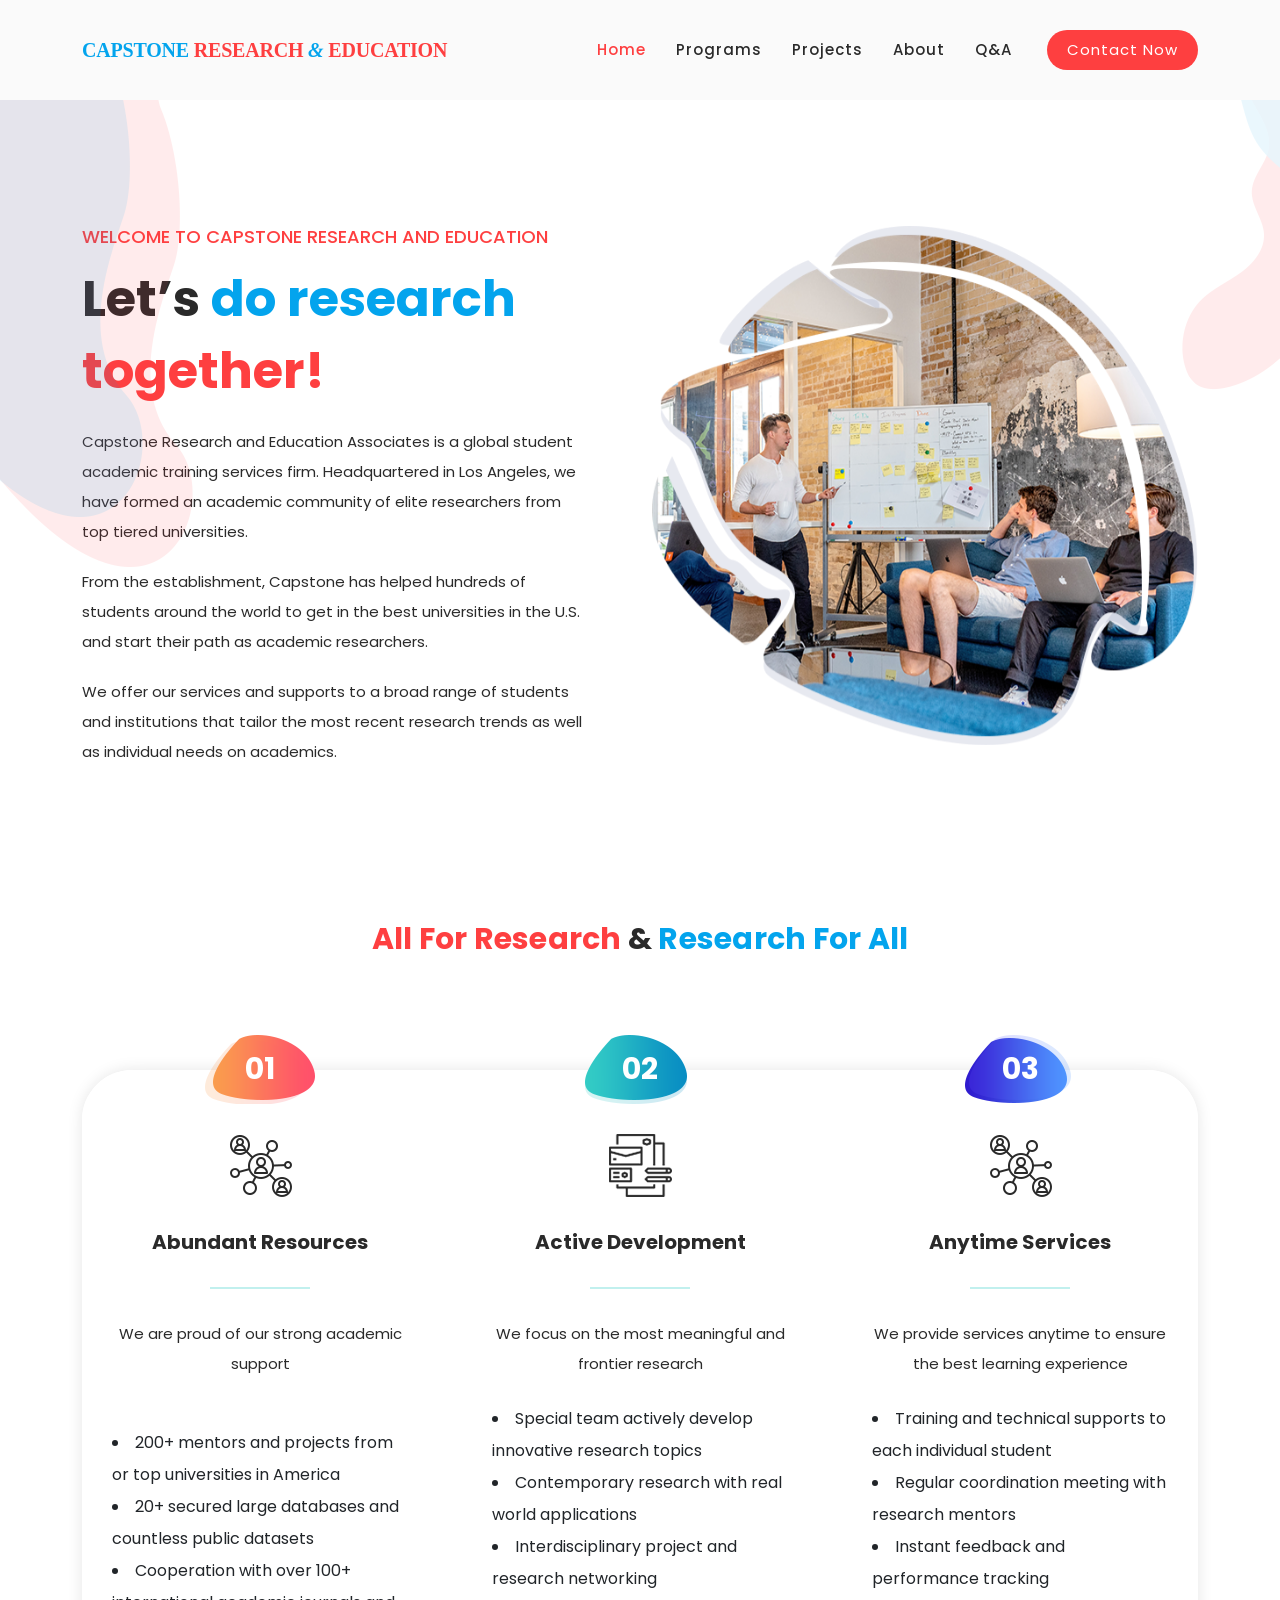
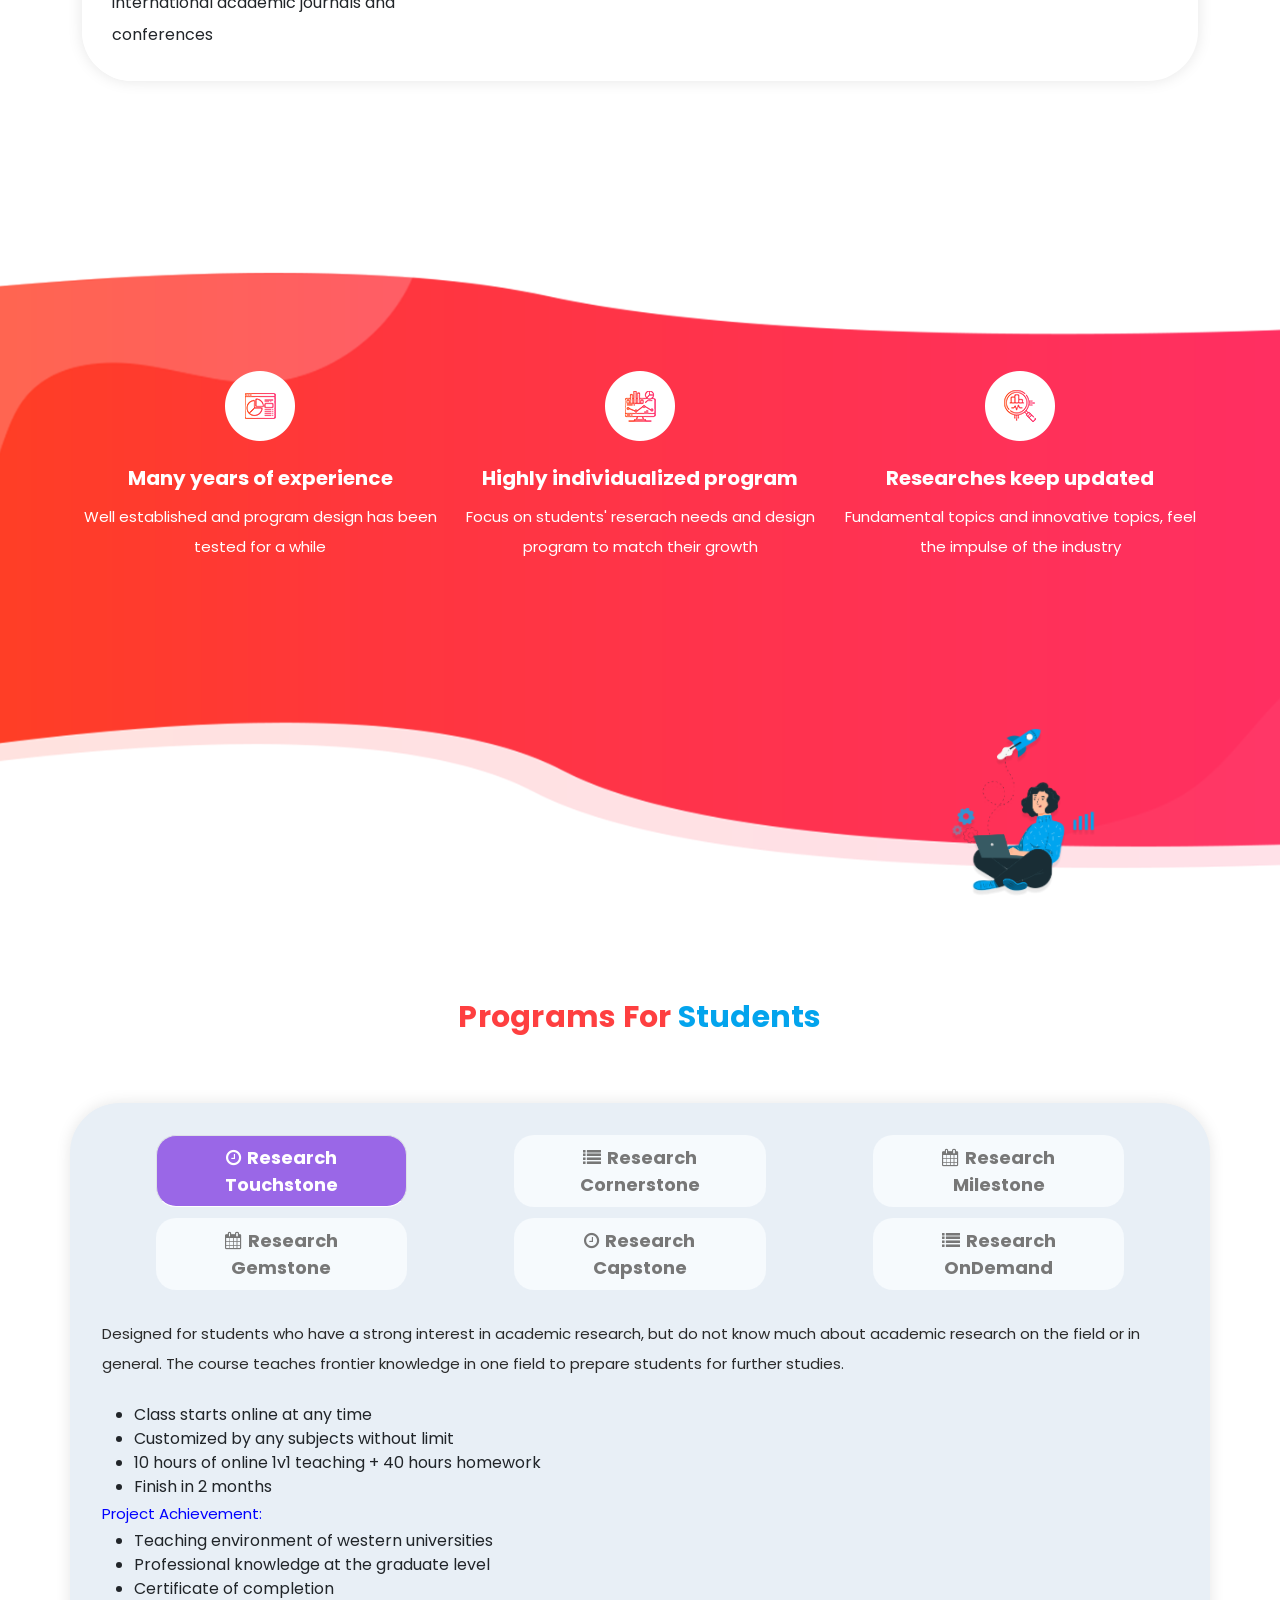
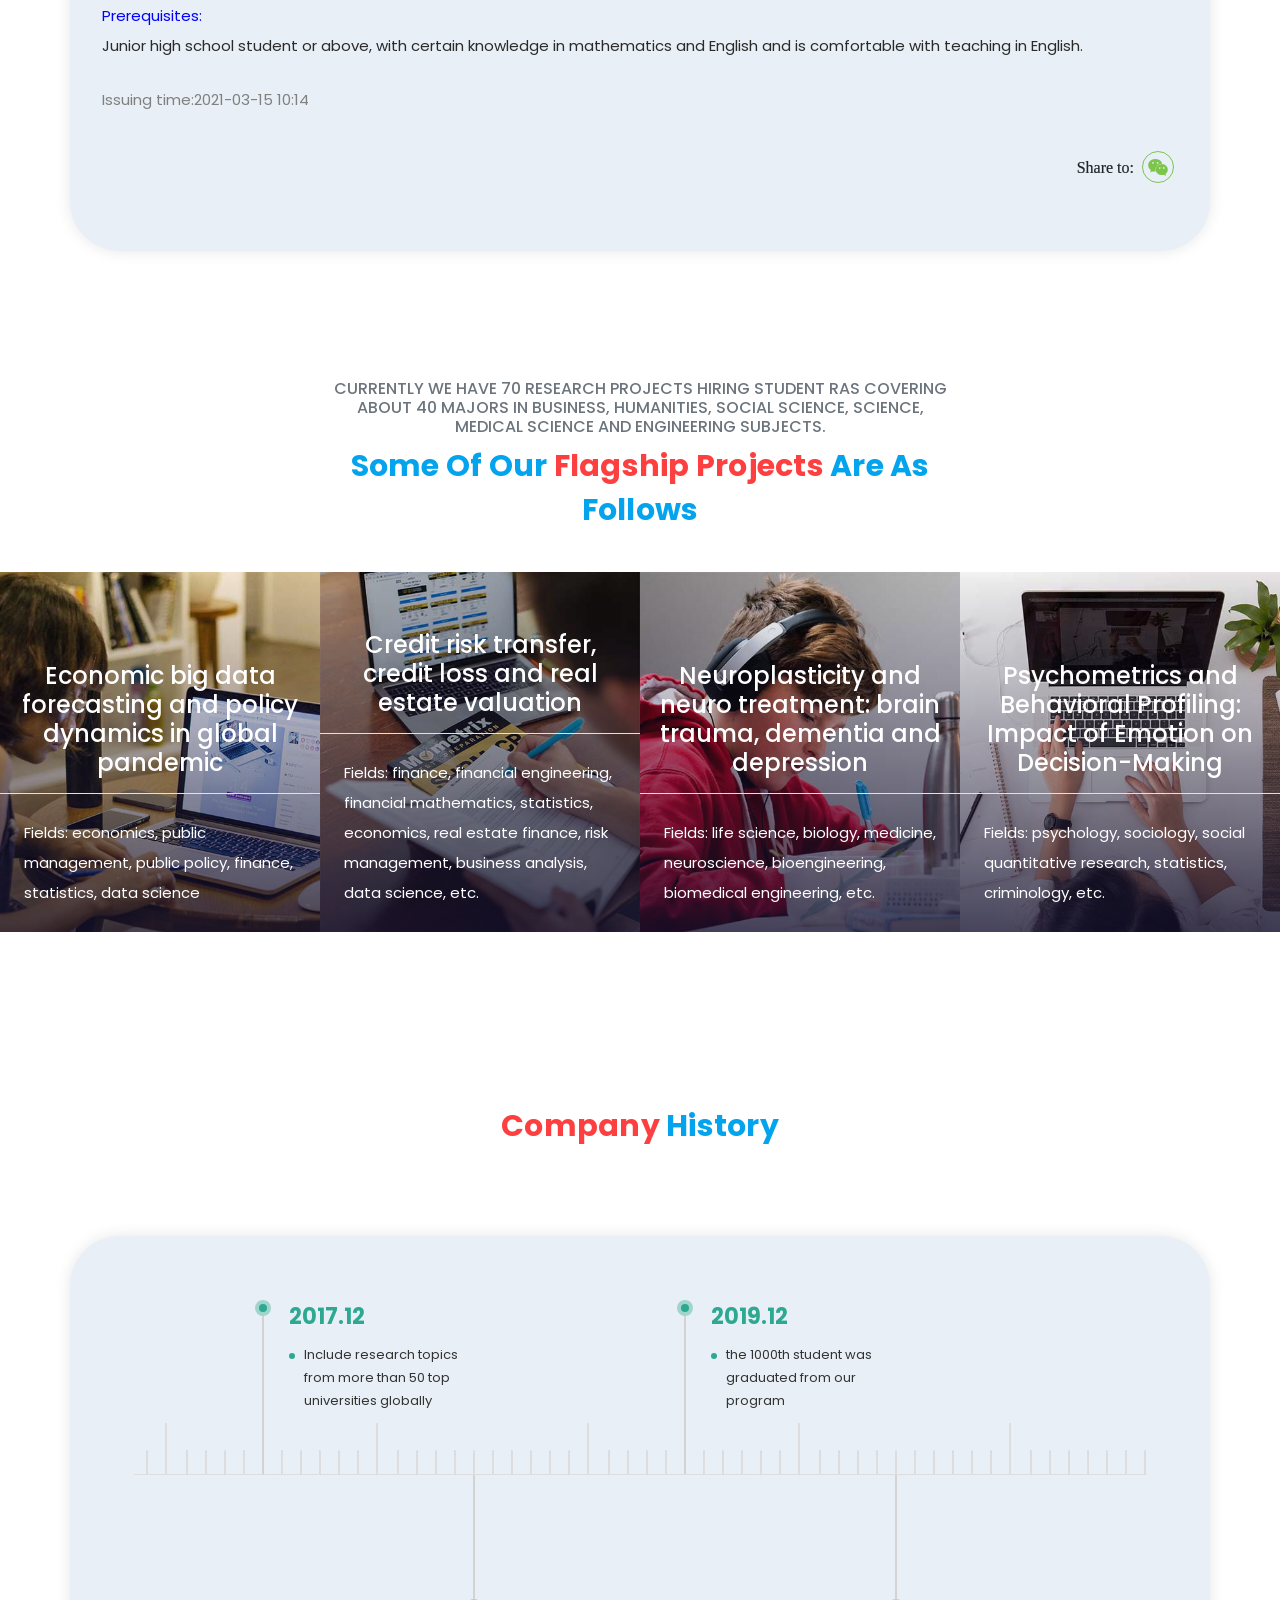
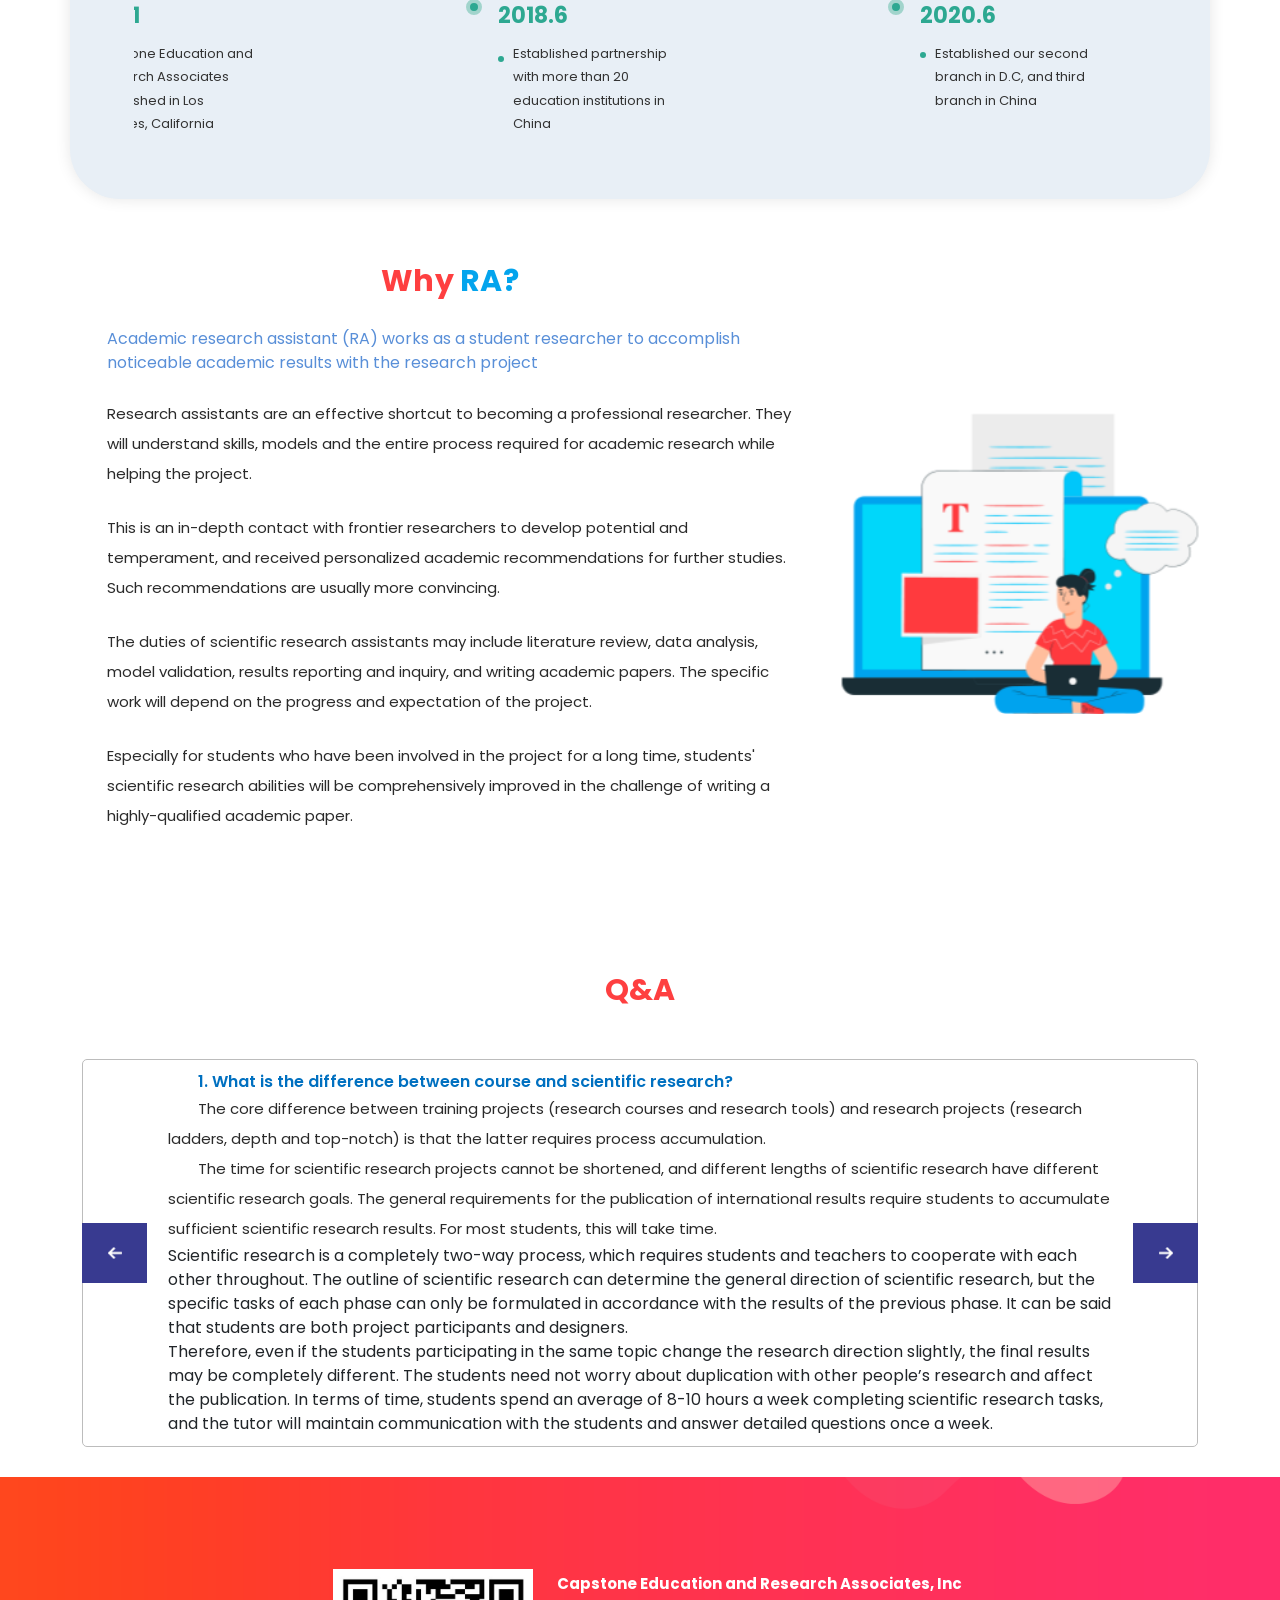
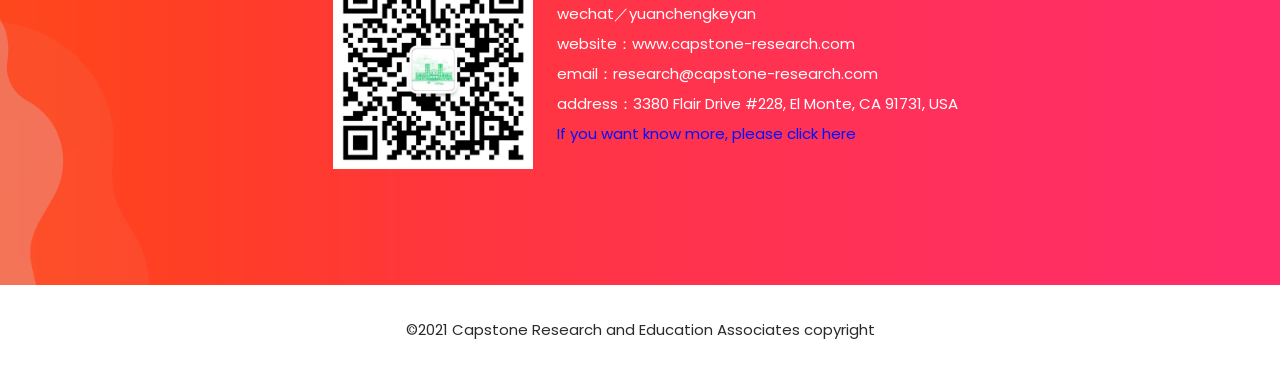
<file: index.html>
<!DOCTYPE html>
<html lang="en">

<head>

  <meta charset="UTF-8">
  <meta name="viewport" content="width=device-width, initial-scale=1, shrink-to-fit=no">
  <meta name="description" content="">
  <meta name="author" content="">
  <link rel="preconnect" href="https://fonts.gstatic.com">
  <link href="https://fonts.googleapis.com/css2?family=Poppins:wght@100;200;300;400;500;600;700;800;900&display=swap"
    rel="stylesheet">

  <title>Capstone Research and Education</title>

  <!-- Bootstrap core CSS -->
  <link href="vendor/bootstrap/css/bootstrap.min.css" rel="stylesheet">

  <!-- Additional CSS Files -->
  <link rel="stylesheet" href="assets/css/fontawesome.css">
  <link rel="stylesheet" href="assets/css/templatemo-space-dynamic.css">
  <link rel="stylesheet" href="assets/css/animated.css">
  <link rel="stylesheet" href="assets/css/owl.css">
  <link rel="stylesheet" href="assets/css/style.css">
  <link rel="stylesheet" href="assets/css/swiper.min.css">
  <link rel="stylesheet" href="assets/css/owl.carousel.min.css">
  <link rel="stylesheet" href="assets/css/share.min.css">
  <!-- slider stylesheet -->
  <link rel="stylesheet" type="text/css"
    href="https://cdnjs.cloudflare.com/ajax/libs/OwlCarousel2/2.1.3/assets/owl.carousel.min.css" />

</head>

<body>

  <!-- ***** Preloader Start ***** -->
  <div id="js-preloader" class="js-preloader">
    <div class="preloader-inner">
      <span class="dot"></span>
      <div class="dots">
        <span></span>
        <span></span>
        <span></span>
      </div>
    </div>
  </div>
  <!-- ***** Preloader End ***** -->

  <!-- ***** Header Area Start ***** -->
  <header class="header-area header-sticky wow slideInDown" data-wow-duration="0.75s" data-wow-delay="0s">
    <div class="container">
      <div class="row">
        <div class="col-12">
          <nav class="main-nav">
            <!-- ***** Logo Start ***** -->
            <a href="index.html" class="logo">
              <h4 style="font-family: 'Times New Roman', Times, serif;letter-spacing:-0.01em;">Capstone&nbsp</h4>
              <h4 style="font-family: 'Times New Roman', Times, serif;color: #fe3f40;letter-spacing:-0.01em;"> Research&nbsp<em style="font-family: 'Times New Roman', Times, serif;color: #03a4ed;letter-spacing:-0.01em;">&&nbsp</em>Education</h4>
            </a>
            <!-- ***** Logo End ***** -->
            <!-- ***** Menu Start ***** -->
            <ul class="nav">
              <li class="scroll-to-section"><a href="#top" class="active">Home</a></li>
              <li class="scroll-to-section"><a href="#Students">Programs</a></li>
              <li class="scroll-to-section"><a href="#projects">projects</a></li>
              <li class="scroll-to-section"><a href="#portfolio">About</a></li>
              <!-- <li class="scroll-to-section"><a href="#Institutions">Institutions</a></li>
              <li class="scroll-to-section"><a href="#blog">Blog</a></li> -->
              <li class="scroll-to-section"><a href="#Q&A">Q&A</a></li>
              <li class="scroll-to-section">
                <div class="main-red-button"><a href="joinus.html">Contact Now</a></div>
              </li>
            </ul>
            <a class='menu-trigger'>
              <span>Menu</span>
            </a>
            <!-- ***** Menu End ***** -->
          </nav>
        </div>
      </div>
    </div>
  </header>
  <!-- ***** Header Area End ***** -->

  <div class="main-banner wow fadeIn" id="top" data-wow-duration="1s" data-wow-delay="0.5s">
    <div class="container">
      <div class="row">
        <div class="col-lg-12">
          <div class="row">
            <div class="col-lg-6 align-self-center">
              <div class="left-content header-text wow fadeInLeft" data-wow-duration="1s" data-wow-delay="1s">
                <h6>Welcome to Capstone Research and Education</h6>
                <h2>Let’s <em>do research </em> <span>together!</span></h2>
                <p>
                  Capstone Research and Education Associates is a global student academic training services firm.
                  Headquartered in Los Angeles, we have formed an academic community of elite researchers from top
                  tiered universities.
                </p>
                <p>From the establishment, Capstone has helped hundreds of students around the world
                  to get in the best universities in the U.S. and start their path as academic researchers.
                </p>
                <p>We offer our services and supports to a broad range of students and institutions that tailor the most
                  recent research trends as well as individual needs on academics.
                </p>
                <!-- <a rel="nofollow" href="https://templatemo.com/page/1" target="_parent">TemplateMo</a></p> -->
                <!-- <form id="search" action="#" method="GET">
                  <fieldset>
                    <input type="address" name="address" class="email" placeholder="Your website URL..." autocomplete="on" required>
                  </fieldset>
                  <fieldset>
                    <button type="submit" class="main-button">Analyze Site</button>
                  </fieldset>
                </form> -->
              </div>
            </div>
            <div class="col-lg-6">
              <div class="right-image wow fadeInRight" data-wow-duration="1s" data-wow-delay="0.5s">
                <img src="assets/images/banner-right-image.png" alt="team meeting">
              </div>
            </div>
          </div>
        </div>
      </div>
    </div>
  </div>

  <!-- features---------------------------------- -->

  <div id="features" class="features section">
    <div class="container">
      <div class="row">
        <div class="col-lg-6 offset-lg-3">
          <div id="features1" class="section-heading" data-wow-duration="1s" data-wow-delay="0.2s">
            <h2><span>All for Research</span> &amp; <em>Research for All</em></h2>
          </div>
        </div>
        <div class="col-lg-12">
          <div class="features-content">
            <div class="row">
              <div class="col-lg-13">
                <div class="features-item first-feature wow fadeInUp" data-wow-duration="1s" data-wow-delay="0s">
                  <div class="first-number number">
                    <h6>01</h6>
                  </div>
                  <div class="icon"></div>
                  <h4>Abundant Resources</h4>
                  <div class="line-dec"></div>
                  <p>We are proud of our strong academic support </p>
                  <br>
                  <br>
                  <li>200+ mentors and projects from or top universities in America</li>
                  <li>20+ secured large databases and countless public datasets</li>
                  <li>Cooperation with over 100+ international academic journals and conferences</li>
                </div>
              </div>
              <div class="col-lg-13">
                <div class="features-item second-feature wow fadeInUp" data-wow-duration="1s" data-wow-delay="0.2s">
                  <div class="second-number number">
                    <h6>02</h6>
                  </div>
                  <div class="icon"></div>
                  <h4>Active Development</h4>
                  <div class="line-dec"></div>
                  <p>We focus on the most meaningful and frontier research</p>
                  <br>
                  <li>Special team actively develop innovative research topics</li>
                  <li>Contemporary research with real world applications</li>
                  <li>Interdisciplinary project and research networking</li>
                </div>
              </div>
              <div class="col-lg-13">
                <div class="features-item first-feature wow fadeInUp" data-wow-duration="1s" data-wow-delay="0.4s">
                  <div class="third-number number">
                    <h6>03</h6>
                  </div>
                  <div class="icon"></div>
                  <h4>Anytime Services</h4>
                  <div class="line-dec"></div>
                  <p>We provide services anytime to ensure the best learning experience</p>
                  <br>
                  <li>Training and technical supports to each individual student</li>
                  <li>Regular coordination meeting with research mentors</li>
                  <li>Instant feedback and performance tracking</li>
                  <!-- <p>If this template is useful for your website, please consider to <a rel="nofollow"
                      href="https://www.paypal.me/templatemo" target="_blank">support us</a> a little.</p> -->
                </div>
              </div>
            </div>
          </div>
        </div>
      </div>
    </div>
  </div>









  <div id="about" class="about-us section">
    <div class="container">
      <div class="row">

        <div class="col-lg-12 align-self-center">
          <div class="services">
            <div class="row">
              <div class="col-lg-4">
                <div class="item wow fadeIn" data-wow-duration="1s" data-wow-delay="0.5s">
                  <div class="icon">
                    <img src="assets/images/service-icon-01.png" alt="reporting">
                  </div>
                  <div class="right-text">
                    <h4>Many years of experience</h4>
                    <p>Well established and program design has been tested for a while</p>
                  </div>
                </div>
              </div>
              <div class="col-lg-4">
                <div class="item wow fadeIn" data-wow-duration="1s" data-wow-delay="0.9s">
                  <div class="icon">
                    <img src="assets/images/service-icon-03.png" alt="">
                  </div>
                  <div class="right-text">
                    <h4>Highly individualized program</h4>
                    <p>Focus on students' reserach needs and design program to match their growth</p>
                  </div>
                </div>
              </div>
              <div class="col-lg-4">
                <div class="item wow fadeIn" data-wow-duration="1s" data-wow-delay="0.7s">
                  <div class="icon">
                    <img src="assets/images/service-icon-02.png" alt="">
                  </div>
                  <div class="right-text">
                    <h4>Researches keep updated</h4>
                    <p>Fundamental topics and innovative topics, feel the impulse of the industry</p>
                  </div>
                </div>
              </div>
            </div>
          </div>
        </div>
        <div class="col-lg-2">
          <div class="left-image wow fadeIn" data-wow-duration="1s" data-wow-delay="0.2s">
            <img src="assets/images/about-left-image.png" alt="person graphic">
          </div>
        </div>
      </div>
    </div>
  </div>

  <!-- Description 2 -->
  <div id="Students" class="tabs">
    <div class="section-heading  wow bounceIn" data-wow-duration="1s" data-wow-delay="0.2s">
      <h2><span>Programs for</span> <em>students</em></h2>
    </div>
    <div class="container">
      <div class="row">
        <div class="col-lg-12">

          <div class="tabs-container">
            <!-- Tabs Links -->
            <ul class="nav nav-tabs" id="cedoTabs" role="tablist">
              <li class="nav-item">
                <a class="nav-link active" id="nav-tab-1" data-toggle="tab" href="#tab-1" role="tab"
                  aria-controls="tab-1" aria-selected="true"><i class="fa fa-clock-o"></i>Research Touchstone</a>
              </li>
              <li class="nav-item">
                <a class="nav-link" id="nav-tab-2" data-toggle="tab" href="#tab-2" role="tab" aria-controls="tab-2"
                  aria-selected="false"><i class="fa fa-list"></i>Research Cornerstone</a>
              </li>
              <li class="nav-item">
                <a class="nav-link" id="nav-tab-3" data-toggle="tab" href="#tab-3" role="tab" aria-controls="tab-3"
                  aria-selected="false"><i class="fa fa-calendar"></i>Research Milestone</a>
              </li>
              <li class="nav-item">
                <a class="nav-link" id="nav-tab-4" data-toggle="tab" href="#tab-4" role="tab" aria-controls="tab-3"
                  aria-selected="false"><i class="fa fa-calendar"></i>Research Gemstone</a>
              </li>
              <li class="nav-item">
                <a class="nav-link" id="nav-tab-5" data-toggle="tab" href="#tab-5" role="tab" aria-controls="tab-1"
                  aria-selected="true"><i class="fa fa-clock-o"></i>Research Capstone</a>
              </li>
              <li class="nav-item">
                <a class="nav-link" id="nav-tab-6" data-toggle="tab" href="#tab-6" role="tab" aria-controls="tab-2"
                  aria-selected="false"><i class="fa fa-list"></i>Research OnDemand</a>
              </li>

            </ul>
            <!-- end of tabs links -->

            <!-- Tabs Content -->
            <div class="tab-content" id="cedoTabsContent">
              <!-- Tab -->
              <div class="tab-pane fade show active" id="tab-1" role="tabpanel" aria-labelledby="tab-1">
                <!-- <p><strong>News Detail:</strong></p> -->
                <p>Designed for students who have a strong interest in academic research, but do not know much about
                  academic research on the field or in general. The course teaches frontier knowledge in one field to
                  prepare students for further studies.</p>
                <br>
                <ul>
                  <li>Class starts online at any time</li>
                  <li>Customized by any subjects without limit</li>
                  <li>10 hours of online 1v1 teaching + 40 hours homework</li>
                  <li>Finish in 2 months</li>
                </ul>
                <p style="color:blue ;">Project Achievement:</p>
                <ul>
                  <li>Teaching environment of western universities</li>
                  <li>Professional knowledge at the graduate level</li>
                  <li>Certificate of completion</li>
                </ul>
                <p style="color:blue ;">Prerequisites:</p>
                <p>Junior high school student or above, with certain knowledge in mathematics and English and is
                  comfortable with teaching in English.</p>
                <br>
                <p style="color: grey;">Issuing time:2021-03-15 10:14</p>
              </div> <!-- end of tab-pane -->
              <!-- end of tab -->

              <!-- Tab -->
              <div class="tab-pane fade" id="tab-2" role="tabpanel" aria-labelledby="tab-2">
                <!-- <p><strong>News Detail:</strong></p> -->
                <p>Designed for students who are interested in academic research, but are in lack of enough background.
                  This project teaches research tools including statistics and computer software, data model, data
                  collection, data mining and sorting, common methods of experiment. While research touchstone teaches
                  theoretical knowledge and models in the field, research cornerstone emphasizes computer skills and
                  model solving methods. These tools are widely used across disciplines and topics.
                </p>
                <br>
                <ul>
                  <li>Class starts online at any time</li>
                  <li>Customized by any subjects without limit</li>
                  <li>10 hours online 1v1 project-based course + 40 hours course project</li>
                  <li>Finish in 2 months</li>
                </ul>
                <p style="color:blue ;">Project Achievement:</p>
                <ul>
                  <li>Teaching environment of western universities</li>
                  <li>Professional knowledge at the graduate level</li>
                  <li>Certificate of completion</li>
                </ul>
                <p style="color:blue ;">Prerequisites:</p>
                <p>Requires a high school degree or above, with a certain background in mathematics and English. Student
                  has studied at least 1 to 2 university level courses or equivalent in the field, and is comfortable
                  with teaching in English.</p>
                <br>
                <p style="color: grey;">Issuing time:2021-03-15 10:15</p>
              </div> <!-- end of tab-pane -->
              <!-- end of tab -->

              <!-- Tab -->
              <div class="tab-pane fade" id="tab-3" role="tabpanel" aria-labelledby="tab-3">
                <!-- <p><strong>News Detail:</strong></p> -->
                <p>Designed for students who are interested in academic research and have certain background on the
                  topic. Students apply what they have learned to finish the project in two months.
                </p>
                <br>
                <ul>
                  <li>Project starts online anytime</li>
                  <li>Wide range of Interdisciplinary research topics</li>
                  <li>1 month RA training + 2 full months of research guidance + unlimited email Q&A+ 64 hours of
                    research workload</li>
                  <li>1v1 mentorship from doctoral students/researchers/professors of top universities</li>
                </ul>
                <p style="color:blue ;">Project Achievement:</p>
                <ul>
                  <li>Genuine research training system from top western universities</li>
                  <li>Cutting-edge research methods and frontier knowledge</li>
                  <li>International journal publication opportunities</li>
                  <li>Personalized recommendation based on project performance</li>
                </ul>
                <p style="color:blue ;">Prerequisites:</p>
                <p>High school degree or above, with a certain level of English reading, writing and communication.
                  Students also need to have a good mathematical foundation, including basic statistical knowledge of
                  probability theory, linear algebra, basic calculus and function concepts. Students have certain
                  ability to recognize and process data, including processing excel data. Priorities will be given to
                  students who have research experience and research skills. Limited spots.</p>
                <br>
                <p style="color: grey;">Issuing time:2021-03-15 10:15</p>
              </div> <!-- end of tab-pane -->
              <!-- end of tab -->

              <!-- Tab -->
              <div class="tab-pane fade" id="tab-4" role="tabpanel" aria-labelledby="tab-4">
                <!-- <p><strong>News Detail:</strong></p> -->
                <p>An opportunity to learn with research mentors from top universities and perform meaningful work as
                  research outcomes. Students will not only practice research skills such as analyzing literature and
                  processing data, but will establish critical thinking skills, construct and disassemble models,
                  validations, and develop new knowledge.
                </p>
                <br>
                <ul>
                  <li>Project starts online anytime</li>
                  <li>Wide range of Interdisciplinary research topics</li>
                  <li>1 month RA training + 2 full months of research guidance + unlimited email Q&A+ 64 hours of
                    research workload</li>
                  <li>1v1 mentorship from doctoral students/researchers/professors of top universities</li>
                </ul>
                <p style="color:blue ;">Project Achievement:</p>
                <ul>
                  <li>Genuine research training system from top western universities</li>
                  <li>Cutting-edge research methods and frontier knowledge</li>
                  <li>International journal publication opportunities</li>
                  <li>Personalized recommendation based on project performance</li>
                  <li>Future study plan</li>
                </ul>
                <p style="color:blue ;">Prerequisites:</p>
                <p>The student has learned the basic knowledge in related fields, and has certain level of academic
                  research experience and work experience. Mastery of English reading, writing and communication skills.
                  Good mathematical foundation and computer programming ability. Limited spots. Interview(s) are
                  required.</p>
                <br>
                <p style="color: grey;">Issuing time:2021-03-15 10:15</p>
              </div> <!-- end of tab-pane -->
              <!-- end of tab -->
              <!-- Tab -->
              <div class="tab-pane fade" id="tab-5" role="tabpanel" aria-labelledby="tab-5">
                <!-- <p><strong>News Detail:</strong></p> -->
                <p>Similar to the research gemstone, students will be given the opportunity to actively participate in
                  the research project, complete the entire process of literature review, data analysis, model
                  verification and thesis writing. The research goal is help students get paper published to ranked
                  conferences or journals and invited to speak on these conferences through a long term learning
                  experience.
                </p>
                <br>
                <ul>
                  <li>Project starts online anytime</li>
                  <li>Wide range of Interdisciplinary research topics</li>
                  <li>1-month RA training + 4 months of research + unlimited email Q&A + 8-hour online office hour +
                    128-hour research workload + 32 hours of paper writing</li>
                  <li>1v1 mentorship from doctoral students/researchers/professors of top universities</li>
                </ul>
                <p style="color:blue ;">Project Achievement:</p>
                <ul>
                  <li>Genuine research training system from top western universities</li>
                  <li>Cutting-edge research methods and frontier knowledge</li>
                  <li>International journal publication opportunities</li>
                  <li>Personalized recommendation based on project performance</li>
                  <li>Future study plan</li>
                </ul>
                <p style="color:blue ;">Prerequisites:</p>
                <p>This module has strict selection and recruitment standard. Applicants may have to go through multiple
                  interviews or even written examinations. Students should have studied 4 or more courses in related
                  fields. Fluent English reading, writing and communication skills, Good mathematical foundation and
                  computer programming ability. Limited spots.</p>
                <br>
                <p style="color: grey;">Issuing time:2021-03-15 10:15</p>
              </div> <!-- end of tab-pane -->
              <!-- end of tab -->
              <!-- Tab -->
              <div class="tab-pane fade" id="tab-6" role="tabpanel" aria-labelledby="tab-6">
                <!-- <p><strong>News Detail:</strong></p> -->
                <p>Contact us to learn more details
                </p>
                <br>
                <p style="color: grey;">Issuing time:2021-03-15 10:15</p>
              </div> <!-- end of tab-pane -->
              <!-- end of tab -->
              <div class="share">
                <div class="social-share" data-initialized="true">Share to:
                  <!--<a href="#" class="social-share-icon icon-weibo"></a>-->
                  <a class="social-share-icon icon-wechat" href="javascript:;" tabindex="-1">
                    <div class="wechat-qrcode">
                      <!--<h4>微信扫一扫：分享</h4>-->
                      <div class="qrcode"><img src="assets/images/ABUIABACGAAgs527ggYo4sW0pAUw5wc45Ac.jpg">
                      </div>
                      <!--<div class="help">-->
                        <!--<p>微信里点“发现”，扫一下</p>-->
                        <!--<p>二维码便可将本文分享至朋友圈。</p>-->
                      <!--</div>-->
                    </div>
                  </a>
                  <!--<a href="#" class="social-share-icon icon-qq"></a>-->
                  <!--<a href="#" class="social-share-icon icon-qzone"></a>-->
                </div>
              </div>
            </div> <!-- end of tab-content -->
            <!-- end of nav tabs content -->

          </div> <!-- end of tabs-container -->
        </div> <!-- end of col -->

      </div> <!-- end of row -->
    </div> <!-- end of container -->
  </div> <!-- end of tabs -->
  <!-- end of description 2 -->

  <!-- Courses Start -->
  <div class="container-fluid px-0 py-5" id="projects">
    <div class="row mx-0 justify-content-center pt-5">
      <div class="col-lg-6">
        <div class="section-heading section-title text-center position-relative" style="padding-bottom: 0;">
          <h6 class="d-inline-block position-relative text-secondary text-uppercase pb-2">Currently we have 70 research
            projects hiring student RAs covering about 40 majors in business, humanities, social science, science,
            medical science and engineering subjects. </h6>
          <h2><em>Some of our <em style="color: #fe3f40;">flagship projects</em>
              are as follows</em></h2>
        </div>
      </div>
    </div>
    <div class="owl-carousel courses-carousel">
      <div class="courses-item position-relative">
        <img class="img-fluid" src="assets/images/courses-1.jpg" alt="">
        <div class="courses-text">
          <h4 class="text-center text-white px-3"> Economic big data forecasting and policy dynamics in global pandemic
          </h4>
          <div class="border-top w-100 mt-3">
            <div class="d-flex justify-content-between p-4">
              <p style="color: white;">Fields: economics, public management, public policy, finance,
                statistics, data science</p>
            </div>
          </div>
          <div class="w-100 bg-white text-center p-4">
            <a class="btn btn-primary">research@capstone-research.com</a>
          </div>
        </div>
      </div>
      <div class="courses-item position-relative">
        <img class="img-fluid" src="assets/images/courses-2.jpg" alt="">
        <div class="courses-text">
          <h4 class="text-center text-white px-3">Credit risk transfer, credit loss and real estate valuation</h4>
          <div class="border-top w-100 mt-3">
            <div class="d-flex justify-content-between p-4">
              <p style="color: white;">Fields: finance, financial engineering, financial mathematics,
                statistics, economics, real estate finance, risk management, business analysis, data science, etc.</p>
            </div>
          </div>
          <div class="w-100 bg-white text-center p-4">
            <a class="btn btn-primary">research@capstone-research.com</a>
          </div>
        </div>
      </div>
      <div class="courses-item position-relative">
        <img class="img-fluid" src="assets/images/courses-3.jpg" alt="">
        <div class="courses-text">
          <h4 class="text-center text-white px-3">Neuroplasticity and neuro treatment: brain trauma, dementia and
            depression</h4>
          <div class="border-top w-100 mt-3">
            <div class="d-flex justify-content-between p-4">
              <p style="color: white;">Fields: life science, biology, medicine, neuroscience,
                bioengineering, biomedical engineering, etc.</p>
            </div>
          </div>
          <div class="w-100 bg-white text-center p-4">
            <a class="btn btn-primary">research@capstone-research.com</a>
          </div>
        </div>
      </div>
      <div class="courses-item position-relative">
        <img class="img-fluid" src="assets/images/courses-4.jpg" alt="">
        <div class="courses-text">
          <h4 class="text-center text-white px-3"> Psychometrics and Behavioral Profiling: Impact of Emotion on
            Decision-Making</h4>
          <div class="border-top w-100 mt-3">
            <div class="d-flex justify-content-between p-4">
              <p style="color: white;">Fields: psychology, sociology, social quantitative research,
                statistics, criminology, etc.</p>
            </div>
          </div>
          <div class="w-100 bg-white text-center p-4">
            <a class="btn btn-primary">research@capstone-research.com</a>
          </div>
        </div>
      </div>
      <div class="courses-item position-relative">
        <img class="img-fluid" src="assets/images/courses-5.jpg" alt="">
        <div class="courses-text">
          <h4 class="text-center text-white px-3">Wonder materials and its 2D family</h4>
          <div class="border-top w-100 mt-3">
            <div class="d-flex justify-content-between p-4">
              <p style="color: white;">Fields: Material science and engineering, chemistry, chemical
                engineering, nano-engineering, electronic engineering, microelectronics, physics</p>
            </div>
          </div>
          <div class="w-100 bg-white text-center p-4">
            <a class="btn btn-primary">research@capstone-research.com</a>
          </div>
        </div>
      </div>
      <div class="courses-item position-relative">
        <img class="img-fluid" src="assets/images/courses-6.jpg" alt="">
        <div class="courses-text">
          <h4 class="text-center text-white px-3">Human pose estimation and computer vision analysis</h4>
          <div class="border-top w-100 mt-3">
            <div class="d-flex justify-content-between p-4">
              <p style="color: white;">Fields: computer, computer vision, image processing, machine
                learning, biomedical engineering, data science, mathematics, statistics, electronic engineering,
                mechanical engineering</p>
            </div>
          </div>
          <div class="w-100 bg-white text-center p-4">
            <a class="btn btn-primary">research@capstone-research.com
            </a>
          </div>
        </div>
      </div>
      <div class="courses-item position-relative">
        <img class="img-fluid" src="assets/images/courses-3.jpg" alt="">
        <div class="courses-text">
          <h4 class="text-center text-white px-3">East Asian Studies: Japan in the Cold War</h4>
          <div class="border-top w-100 mt-3">
            <div class="d-flex justify-content-between p-4">
              <p style="color: white;">Fields: East Asian cultural studies, history, sociology,
                political science, international relations, development economi</p>
            </div>
          </div>
          <div class="w-100 bg-white text-center p-4">
            <a class="btn btn-primary">research@capstone-research.com</a>
          </div>
        </div>
      </div>
    </div>

  </div>
  <!-- Courses End -->

  <div id="portfolio" class="our-portfolio section">
    <div class="container">
      <div class="row">
        <div class="col-lg-6 offset-lg-3">
          <div class="section-heading  wow bounceIn" data-wow-duration="1s" data-wow-delay="0.2s">
            <h2> <em style="color: #fe3f40;">Company</em><em> history</em></h2>
          </div>
        </div>
      </div>
      <div class="row">
        <div class="time-line-box">
          <div class="swiper-container">
            <ul class="layui-timeline swiper-wrapper">
              <li class="layui-timeline-item swiper-slide">
                <div class="layui-timeline-content layui-text">
                  <dl>
                    <dt class="layui-timeline-title">2016.1</dt>
                    <dd>Capstone Education and Research Associates Established in Los Angeles, California</dd>
                  </dl>
                </div>
              </li>
              <li class="layui-timeline-item swiper-slide">
                <div class="layui-timeline-content layui-text">
                  <dl>
                    <dt class="layui-timeline-title">2017.12</dt>
                    <dd>Include research topics from more than 50 top universities globally</dd>
                  </dl>
                </div>
              </li>
              <li class="layui-timeline-item swiper-slide">
                <div class="layui-timeline-content layui-text">
                  <dl>
                    <dt class="layui-timeline-title">2018.6</dt>
                    <dd>Established partnership with more than 20 education institutions in China</dd>
                  </dl>
                </div>
              </li>
              <li class="layui-timeline-item swiper-slide">
                <div class="layui-timeline-content layui-text">
                  <dl>
                    <dt class="layui-timeline-title">2019.12</dt>
                    <dd>the 1000th student was graduated from our program</dd>
                  </dl>
                </div>
              </li>
              <li class="layui-timeline-item  swiper-slide">
                <div class="layui-timeline-content layui-text">
                  <dl>
                    <dt class="layui-timeline-title">2020.6</dt>
                    <dd>Established our second branch in D.C, and third branch in China</dd>
                  </dl>
                </div>
              </li>
            </ul>
          </div>
        </div>
      </div>
    </div>
  </div>

  <div id="services" class="our-services section">
    <div class="container">
      <div class="row">
        <div class="col-lg-8 wow fadeInRight" data-wow-duration="1s" data-wow-delay="0.2s">
          <div class="section-heading">
            <h2> <em style="color: #fe3f40;">Why </em><em>RA?</em></h2>
            </br>
            <span style="color:#598fd8"> Academic research assistant (RA) works as a student researcher to accomplish
              noticeable academic
              results with the research project</span>
            </br></br>
            <p>Research assistants are an effective shortcut to becoming a professional researcher. They will understand
              skills, models and the entire process required for academic research while helping the project.
            </p>
            </br>
            <p>This is an in-depth contact with frontier researchers to develop potential and temperament, and received
              personalized academic recommendations for further studies. Such recommendations are usually more
              convincing.
            </p>
            </br>
            <p>
              The duties of scientific research assistants may include literature review, data analysis, model
              validation, results reporting and inquiry, and writing academic papers. The specific work will depend on
              the progress and expectation of the project.
            </p>
            </br>
            <p>Especially for students who have been involved in the project
              for a long time, students' scientific research abilities will be comprehensively improved in the challenge
              of writing a highly-qualified academic paper.</p>
          </div>
        </div>
        <div class="col-lg-4 align-self-center  wow fadeInLeft" data-wow-duration="1s" data-wow-delay="0.2s">
          <div class="left-image">
            <img src="assets/images/blog-dec.png" alt="">
          </div>
        </div>

      </div>
    </div>
  </div>


  <div id="Institutions" class="our-portfolio section" style="padding: 10px; display: none;">
    <div class="container" style="max-width: 80%; padding: 10px; margin: 0 auto;">
      <div class="row">
        <div class="col-lg-6 offset-lg-3">
          <div class="section-heading  wow bounceIn" data-wow-duration="1s" data-wow-delay="0.2s">
            <h2><span style="color:#03a4ed;">Where </span><span>are we from </span></h2>
          </div>
        </div>
      </div>
      <div class="row">
        <div class="col-lg-12">
          <div class="cooperative-swiper swiper-container">
            <div class="swiper-wrapper">
              <div class="swiper-slide">Stanford University</div>
              <div class="swiper-slide">Carnegie Mellon University</div>
              <div class="swiper-slide">University of Toronto</div>
              <div class="swiper-slide">Harvard University</div>
              <div class="swiper-slide">University of Texas</div>
              <div class="swiper-slide">Yale University</div>
              <div class="swiper-slide">Cornell University</div>
              <div class="swiper-slide">The University of Chicago</div>
              <div class="swiper-slide">The University of Michigan</div>
              <div class="swiper-slide">Columbia University</div>
              <div class="swiper-slide">Massachusetts Institute of Technology</div>
              <div class="swiper-slide">New York University</div>
              <div class="swiper-slide">University of California, Los Angeles</div>
              <div class="swiper-slide">Northwestern University</div>
              <div class="swiper-slide">University of Southern California</div>
              <div class="swiper-slide">Notre Dame University</div>
            </div>
            <!-- Add Pagination -->
            <div class="swiper-pagination"></div>
            <!-- Add Arrows -->
            <div class="swiper-button-next"></div>
            <div class="swiper-button-prev"></div>
          </div>
        </div>
      </div>
    </div>
  </div>

  <div id="Q&A" class="our-portfolio client_section">
    <div class="container">
      <div class="row">
        <div class="col-lg-6 offset-lg-3">
          <div class="section-heading  wow bounceIn" data-wow-duration="1s" data-wow-delay="0.2s">
            <h2><span>Q&A</span></h2>
          </div>
        </div>
      </div>
      <div id="carouselExampleControls" class="carousel slide" data-ride="carousel">
        <div class="carousel-inner">
          <div class="carousel-item active">
            <div class="client_container layout_padding2">
              <div class="client_text">
                <h10>1. What is the difference between course and scientific research?</h10>
                <p>
                  The core difference between training projects (research courses and research tools) and research
                  projects (research ladders, depth and top-notch) is that the latter requires process
                  accumulation.</p>

                <p>The time for scientific research projects cannot be shortened, and different lengths of scientific
                  research have different scientific research goals. The general requirements for the publication of
                  international results require students to accumulate sufficient scientific research results. For most
                  students, this will take time.</p>

                Scientific research is a completely two-way process, which requires students and teachers to cooperate
                with each other throughout. The outline of scientific research can determine the general direction of
                scientific research, but the specific tasks of each phase can only be formulated in accordance with
                the results of the previous phase. It can be said that students are both project participants and
                designers.</br>

                Therefore, even if the students participating in the same topic change the research direction
                slightly, the final results may be completely different. The students need not worry about duplication
                with other people’s research and affect the publication. In terms of time, students spend an average
                of 8-10 hours a week completing scientific research tasks, and the tutor will maintain communication
                with the students and answer detailed questions once a week.</br>
                </p>
              </div>
              <div class="poster-btn"><a href="javascript:void(0);">show more</a></div>
            </div>
          </div>
          <div class="carousel-item">
            <div class="client_container layout_padding2">
              <div class="client_text">
                <h10>2. Why interview? How should I prepare for the interview?</h10>
                <p>
                  The interview has two main purposes: one is to test the qualifications of students to participate
                  in
                  scientific research projects, and the other is to better plan the students' scientific research
                  tasks.
                  Since scientific research requires students to have certain self-learning capabilities and a
                  foundation for research-related fields, interviews are needed to check whether students meet the
                  requirements.

                  The content of the interview revolves around the student and the project itself:
                  Student part: Self-introduction, students' academic background, why they want to conduct
                  scientific
                  research and the goal of participating in the project.
                  Project part: background introduction of the project and introduction of student responsibilities,
                  some assessment questions and divergences about the project

                  Students can receive interview results within 2-3 days of the interview. The results are generally
                  divided into three categories: excellent qualifications, short-term and long-term scientific
                  research
                  can participate; excellent qualifications, but the background of a certain aspect is insufficient
                  to
                  supplement, you can participate in long-term scientific research projects; Qualification is not
                  enough, you need to participate in training projects first.

                  General English interview. Students who require a Chinese interview may need to demonstrate their
                  English ability during the interview.

                  How to prepare: Review the courses and knowledge you have learned, and you can fully describe your
                  research or work experience. Read through the research outline, understand some news and knowledge
                  related to the topic, think about the research significance of the topic from your own
                  perspective,
                  and so on.
                </p>
              </div>
              <div class="poster-btn"><a href="javascript:void(0);">show more</a></div>
            </div>
          </div>
          <div class="carousel-item">
            <div class="client_container layout_padding2">
              <div class="client_text">
                <h10>3. I feel that my background is not strong (or my major is not relevant), can I also participate in
                  the programs?</h10>
                <p>
                  Any student is welcome to register. If students feel that the supplement of knowledge is not in place,
                  or worry about the slow progress of scientific research, they can sign up for training projects first.
                  The interview will examine the research potential and learning ability of the students, even if they
                  have not undergone relevant professional training, it will not affect the students to become future
                  researchers in this field.
                  In fact, we welcome students to change majors by participating in our programs.
                  For students who have insufficient foundation and are unwilling to participate in training programs,
                  the results of the interview will decide whether the students can directly participate in long-term
                  research and supplement the required knowledge on the way.
                </p>
              </div>
              <div class="poster-btn"><a href="javascript:void(0);">show more</a></div>
            </div>
          </div>
          <div class="carousel-item">
            <div class="client_container layout_padding2">
              <div class="client_text">
                <h10 style="text-align: center;">4. What can I do to prepare for the upcoming scientific research task?
                </h10>
                <p>
                  After the general students sign the contract, the project will start immediately with the week.
                  However, for some students who wish to postpone the start, they can make the following preparations:

                  Computer skills: Many topics are inseparable from the data analysis part, and massive data often
                  requires some programming to deal with. Scientific research projects are not programming courses and I
                  do not want to spend too much time teaching how to program. If students can perform some simple
                  programming exercises in advance to be proficient, it will be of great use to the project. There are
                  lot of programming learning courses online, and there are platforms like github,hacker rank, and
                  leetcode that provide programming training.


                  c. Self-study of textbooks: Due to the difference between Chinese and American education, some
                  students may need to supplement some American university courses.But these textbooks are actually
                  self-study and do not require much English foundation. Students can first rent or purchase these
                  materials to learn. You can also accumulate some questions to ask the tutor to answer at the beginning
                  of the project.
                </p>
              </div>
              <div class="poster-btn"><a href="javascript:void(0);">show more</a></div>
            </div>
          </div>
          <div class="carousel-item">
            <div class="client_container layout_padding2">
              <div class="client_text">
                <h10>5. What can I achieve by participating in the project? What is the significance of these results?
                </h10>
                <p>
                  The significance of scientific research for further studies has been mentioned in the promotional
                  materials. In fact, if you do not have a thesis in hand for applying for PhD students, the top-ranked
                  schools can hardly consider it, even if you have a high GPA.

                  Specifically, the results that students can get (in the best case) can include recommendation letters,
                  essays, certain rhetorical experience, and internal recommendation opportunities.

                  The importance of recommendation letters and internal recommendation opportunities is self-evident. In
                  fact, blindly pursuing a job title to select a recommender may be counterproductive. In fact, the
                  quality of the recommendation letter comes first. The rough recommendation letter effect of a very
                  famous recommender does not necessarily have a good recommendation letter from a non-famous
                  recommender. We also need to consider academic influence and not just look at schools and job titles.
                  Higher academic influence often proves the academic potential of the recommender.

                  Many students feel that a paper must be published before it is useful. It is true that the papers can
                  be published to the highest-grade international academic journals, which are of course very useful for
                  further studies. However, the shortest time for this publication also takes 1 to 2 years and will
                  definitely undergo multiple revisions in the middle. It is not the first choice for students who have
                  not yet studied a Ph.D. The way to prove and expand your academic influence after participating in
                  short-term scientific research projects like ours is to publish papers to academic conferences.
                  Influential international conferences will not only be recognized by admissions officers, but also
                  build their own academic networks and reputation.

                  In addition, students should not ignore the significance of research itself. Scientific research is
                  the process of overcoming difficulties. In this process, the knowledge and skills accumulated by
                  students, as well as the thinking and ability to solve problems are a kind of gain. At present, both
                  China and the United States attach great importance to research talents. Even if students do not
                  engage in teaching work in the future, the gains of the project will allow students to maintain
                  long-term industry competitiveness and stand out from their work.
                </p>
              </div>
              <div class="poster-btn"><a href="javascript:void(0);">show more</a></div>
            </div>
          </div>
        </div>
        <a class="carousel-control-prev" href="#carouselExampleControls" role="button" data-slide="prev">
          <span class="sr-only">Previous</span>
        </a>
        <a class="carousel-control-next" href="#carouselExampleControls" role="button" data-slide="next">
          <span class="sr-only">Next</span>
        </a>
      </div>

    </div>
  </div>
  <div id="contact" class="contact-us section">
    <div class="container">
      <div class="row">
        <div class="col-lg-12 align-self-center wow fadeInLeft" data-wow-duration="0.5s" data-wow-delay="0.25s">
          <div class="section-heading">
            <div class="phone-info">
             
              <div class="row" style="margin-top: 2em;">
                <div class="col-lg-5">
                  <img src="assets/images/ABUIABACGAAgs527ggYo4sW0pAUw5wc45Ac.jpg" alt="" style="max-width: 200px;float: right;">
                </div>
                <div class="col-lg-7" style="line-height: 35px;">
                  <p><strong>Capstone Education and Research Associates, Inc</strong></p>
                  <p>wechat／yuanchengkeyan</p>
                  <p>website：www.capstone-research.com</p>
                  <p>email：research@capstone-research.com</p>
                  <p>address：3380 Flair Drive #228, El Monte, CA 91731, USA</p>
                  <div>
                    <a href="joinus.html"><p style="color: rgb(0, 17, 255);">If you want know more, please click here</p></a>
                  </div>
                </div>
              </div>
            </div>
          </div>
        </div>
        
      </div>
    </div>
  </div>


  <footer>
    <div class="container">
      <div class="row">
        <div class="col-lg-12 wow fadeIn" data-wow-duration="1s" data-wow-delay="0.25s">
          <p>©2021 Capstone Research and Education Associates copyright
          </p>
        </div>
      </div>
    </div>
  </footer>
  <!-- Scripts -->
  <script src="vendor/jquery/jquery.min.js"></script>
  <script src="vendor/bootstrap/js/bootstrap.bundle.min.js"></script>
  <script src="assets/js/owl-carousel.js"></script>
  <script src="assets/js/animation.js"></script>
  <script src="assets/js/bootstrap.min.js"></script>
  <script src="assets/js/imagesloaded.js"></script>
  <script src="assets/js/templatemo-custom.js"></script>
  <script src="assets/js/swiper.min.js"></script>
  <script src="assets/js/owl.carousel.min.js"></script>
  <script src="assets/js/jquery.share.min.js"></script>
  <script>
    var swiper = new Swiper('.cooperative-swiper', {
      slidesPerView: 5,
      spaceBetween: 30,
      loop: true,
      autoplay: {
        delay: 2000,
        disableOnInteraction: false,
      },
      // pagination: {
      //   el: '.swiper-pagination',
      //   clickable: true,
      // },
      navigation: {
        nextEl: '.swiper-button-next',
        prevEl: '.swiper-button-prev',
      },
      breakpoints: {
        //当宽度小于等于768时显示
        768: {
          slidesPerView: 2,
          spaceBetween: 20
        },
      }
    });
    $(function () {
      var w = window.innerWidth;
      var i;
      $(function () {
        $(".time-line-box .swiper-container li").each(function (index) {
          i = index + 1;
          if (parseInt($(".layui-timeline").css('padding-top')) <= $(this).find('dl').height() && index % 2 != 0) {
            $(".layui-timeline").css('padding-top', $(this).find('dl').height() + 10);
          };
        });
        var swiper = new Swiper('.time-line-box .swiper-container', {
          roundLengths: true,
          slidesPerView: 'auto',
          freeMode: true
        });
        // 跳转到最后一个
        swiper.slideTo(i, 1000, false);
      });
    });
    $(".courses-carousel").owlCarousel({
      autoplay: true,
      smartSpeed: 2500,
      loop: true,
      dots: false,
      nav: false,
      responsive: {
        0: {
          items: 1
        },
        576: {
          items: 2
        },
        768: {
          items: 3
        },
        992: {
          items: 4
        }
      }
    });
  </script>
  <script>
    $(function () {
      $(".poster-btn").click(function () {
        if ($(this).text() == "show more") {
          $(this).text("riese");
          $(this).siblings(".client_text").removeClass("xg").css("height", "auto");
          $(this).addClass('current-menu').siblings().removeClass('current-menu');
        } else {
          $(this).text("show more");
          $(this).siblings(".client_text").addClass("xg").css("height", "12.5rem");
          $(this).removeClass('current-menu').siblings().addClass('current-menu');
        }
      });
    })
  </script>
</body>

</html>
</file>
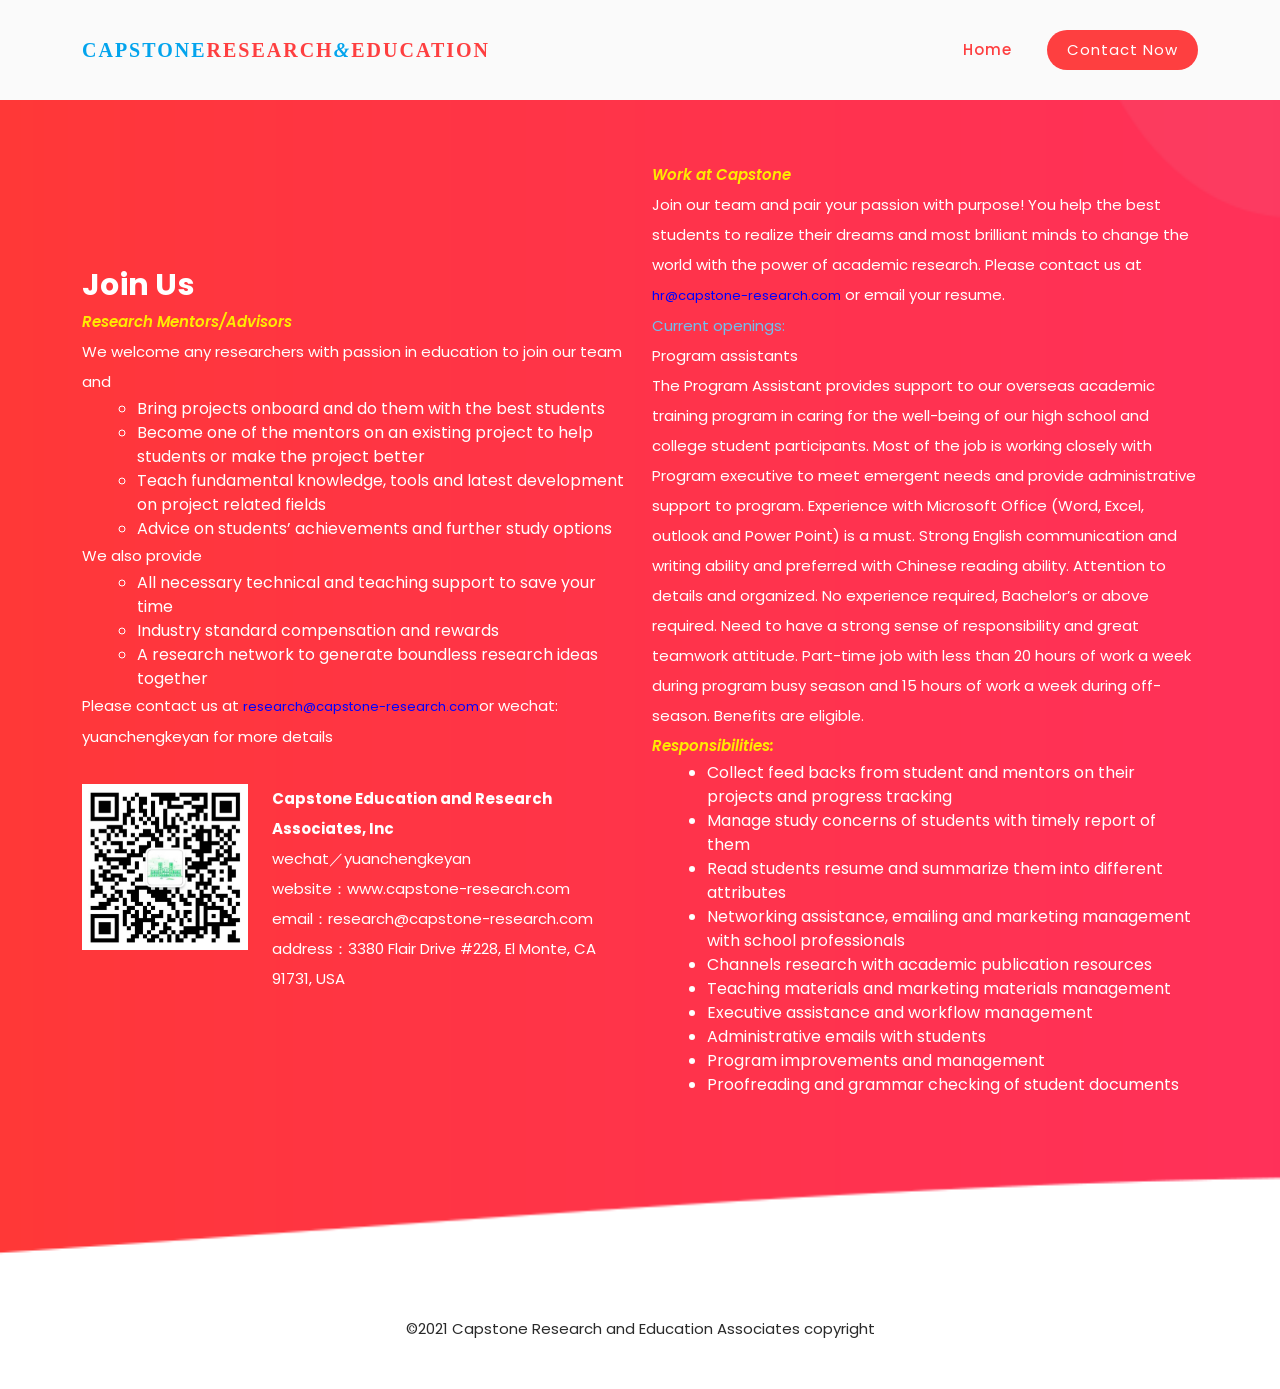
<file: joinus.html>
<!DOCTYPE html>
<html lang="en">

<head>

  <meta charset="UTF-8">
  <meta name="viewport" content="width=device-width, initial-scale=1, shrink-to-fit=no">
  <meta name="description" content="">
  <meta name="author" content="">
  <link rel="preconnect" href="https://fonts.gstatic.com">
  <link href="https://fonts.googleapis.com/css2?family=Poppins:wght@100;200;300;400;500;600;700;800;900&display=swap"
    rel="stylesheet">

  <title>Capstone Research and Education</title>

  <!-- Bootstrap core CSS -->
  <link href="vendor/bootstrap/css/bootstrap.min.css" rel="stylesheet">

  <!-- Additional CSS Files -->
  <link rel="stylesheet" href="assets/css/fontawesome.css">
  <link rel="stylesheet" href="assets/css/templatemo-space-dynamic2.css">
  <link rel="stylesheet" href="assets/css/animated.css">
  <link rel="stylesheet" href="assets/css/owl.css">
  <link rel="stylesheet" href="assets/css/style.css">
  <link rel="stylesheet" href="assets/css/swiper.min.css">
  <link rel="stylesheet" href="assets/css/owl.carousel.min.css">
  <link rel="stylesheet" href="assets/css/share.min.css">
  <!-- slider stylesheet -->
  <link rel="stylesheet" type="text/css"
    href="https://cdnjs.cloudflare.com/ajax/libs/OwlCarousel2/2.1.3/assets/owl.carousel.min.css" />

</head>

<body>

  <!-- ***** Preloader Start ***** -->
  <div id="js-preloader" class="js-preloader">
    <div class="preloader-inner">
      <span class="dot"></span>
      <div class="dots">
        <span></span>
        <span></span>
        <span></span>
      </div>
    </div>
  </div>
  <!-- ***** Preloader End ***** -->

  <!-- ***** Header Area Start ***** -->
  <header class="header-area header-sticky wow slideInDown" data-wow-duration="0.75s" data-wow-delay="0s">
    <div class="container">
      <div class="row">
        <div class="col-12">
          <nav class="main-nav">
            <!-- ***** Logo Start ***** -->
            <a href="index.html" class="logo">
              <h4 style="font-family: 'Times New Roman', Times, serif;">Capstone</h4>
              <h4 style="font-family: 'Times New Roman', Times, serif;color: #fe3f40;">Research<em style="font-family: 'Times New Roman', Times, serif;color: #03a4ed;">&</em>Education</h4>
            </a>
            <!-- ***** Logo End ***** -->
            <!-- ***** Menu Start ***** -->
            <ul class="nav">
              <li class="scroll-to-section"><a href="index.html" class="active">Home</a></li>
              <li class="scroll-to-section">
                <div class="main-red-button"><a href="joinus.html">Contact Now</a></div>
              </li>
            </ul>
            <a class='menu-trigger'>
              <span>Menu</span>
            </a>
            <!-- ***** Menu End ***** -->
          </nav>
        </div>
      </div>
    </div>
  </header>
  <div id="contact" class="contact-us section">
    <div class="container">
      <div class="row">
        <div class="col-lg-6 align-self-center wow fadeInLeft" data-wow-duration="0.5s" data-wow-delay="0.25s">
          <div class="section-heading">
            <h2 style="text-align:left;">join us</h2>
            <p style="color:#ffeb00;font-style:italic;font-weight: 600;">Research Mentors/Advisors</p>
            <div class="phone-info">
              <p>We welcome any researchers with passion in education to join our team and</p>
              <ul>
                <li>Bring projects onboard and do them with the best students</li>
                <li>Become one of the mentors on an existing project to help students or make the project better</li>
                <li>Teach fundamental knowledge, tools and latest development on project related fields</li>
                <li>Advice on students’ achievements and further study options</li>
              </ul>
              <p>We also provide</p>
              <ul class="list-circ">
                <li>All necessary technical and teaching support to save your time</li>
                <li>Industry standard compensation and rewards</li>
                <li>A research network to generate boundless research ideas together</li>
              </ul>
              <p>Please contact us at <span style="color:#0000FF;font-size:13px">research@capstone-research.com</span>or
                wechat: yuanchengkeyan for more details</p>
              <div class="row" style="margin-top: 2em;">
                <div class="col-lg-4">
                  <img src="assets/images/ABUIABACGAAgs527ggYo4sW0pAUw5wc45Ac.jpg" alt="">
                </div>
                <div class="col-lg-8" style="line-height: 35px;">
                  <p><strong>Capstone Education and Research Associates, Inc</strong></p>
                  <p>wechat／yuanchengkeyan</p>
                  <p>website：www.capstone-research.com</p>
                  <p>email：research@capstone-research.com</p>
                  <p>address：3380 Flair Drive #228, El Monte, CA 91731, USA</p>
                </div>
              </div>
            </div>
          </div>
        </div>
        <div class="col-lg-6 wow fadeInRight" data-wow-duration="0.5s" data-wow-delay="0.25s">
          <div class="section-heading">
            <p style="color:#ffeb00;font-style:italic;font-weight: 600;">Work at Capstone</p>
            <p>Join our team and pair your passion with purpose! You help the best students to realize their dreams and
              most brilliant minds to change the world with the power of academic research.
              Please contact us at <span style="color:#0000FF;font-size:13px">hr@capstone-research.com</span> or email
              your resume.</p>
            <p style="color:#6fc1ef">Current openings:</p>
            <p>Program assistants</br>
              The Program Assistant provides support to our overseas academic training program in caring for the
              well-being of our high school and college student participants. Most of the job is working closely with
              Program executive to meet emergent needs and provide administrative support to program.
              Experience with Microsoft Office (Word, Excel, outlook and Power Point) is a must. Strong English
              communication and writing ability and preferred with Chinese reading ability. Attention to details and
              organized. No experience required, Bachelor’s or above required. Need to have a strong sense of
              responsibility and great teamwork attitude.
              Part-time job with less than 20 hours of work a week during program busy season and 15 hours of work a
              week during off-season. Benefits are eligible.</p>
            <p style="color:#ffeb00;font-style:italic;font-weight: 600;">Responsibilities:</p>
            <ul class="list-disc">
              <li>Collect feed backs from student and mentors on their projects and progress tracking</li>
              <li>Manage study concerns of students with timely report of them</li>
              <li>Read students resume and summarize them into different attributes</li>
              <li>Networking assistance, emailing and marketing management with school professionals</li>
              <li>Channels research with academic publication resources</li>
              <li>Teaching materials and marketing materials management</li>
              <li>Executive assistance and workflow management</li>
              <li>Administrative emails with students</li>
              <li>Program improvements and management</li>
              <li>Proofreading and grammar checking of student documents</li>
            </ul>
          </div>
        </div>
      </div>
    </div>
  </div>


  <footer>
    <div class="container">
      <div class="row">
        <div class="col-lg-12 wow fadeIn" data-wow-duration="1s" data-wow-delay="0.25s">
          <p>©2021 Capstone Research and Education Associates copyright
          </p>
        </div>
      </div>
    </div>
  </footer>
  <!-- Scripts -->
  <script src="vendor/jquery/jquery.min.js"></script>
  <script src="vendor/bootstrap/js/bootstrap.bundle.min.js"></script>
  <script src="assets/js/owl-carousel.js"></script>
  <script src="assets/js/animation.js"></script>
  <script src="assets/js/bootstrap.min.js"></script>
  <script src="assets/js/imagesloaded.js"></script>
  <script src="assets/js/templatemo-custom.js"></script>
  <script src="assets/js/swiper.min.js"></script>
  <script src="assets/js/owl.carousel.min.js"></script>
  <script src="assets/js/jquery.share.min.js"></script>
  <script>
    var swiper = new Swiper('.cooperative-swiper', {
      slidesPerView: 5,
      spaceBetween: 30,
      loop: true,
      autoplay: {
        delay: 2000,
        disableOnInteraction: false,
      },
      // pagination: {
      //   el: '.swiper-pagination',
      //   clickable: true,
      // },
      navigation: {
        nextEl: '.swiper-button-next',
        prevEl: '.swiper-button-prev',
      },
      breakpoints: {
        //当宽度小于等于768时显示
        768: {
          slidesPerView: 2,
          spaceBetween: 20
        },
      }
    });
    $(function () {
      var w = window.innerWidth;
      var i;
      $(function () {
        $(".time-line-box .swiper-container li").each(function (index) {
          i = index + 1;
          if (parseInt($(".layui-timeline").css('padding-top')) <= $(this).find('dl').height() && index % 2 != 0) {
            $(".layui-timeline").css('padding-top', $(this).find('dl').height() + 10);
          };
        });
        var swiper = new Swiper('.time-line-box .swiper-container', {
          roundLengths: true,
          slidesPerView: 'auto',
          freeMode: true
        });
        // 跳转到最后一个
        swiper.slideTo(i, 1000, false);
      });
    });
    $(".courses-carousel").owlCarousel({
      autoplay: true,
      smartSpeed: 2500,
      loop: true,
      dots: false,
      nav: false,
      responsive: {
        0: {
          items: 1
        },
        576: {
          items: 2
        },
        768: {
          items: 3
        },
        992: {
          items: 4
        }
      }
    });
  </script>

</body>

</html>
</file>
<file: assets/css/templatemo-space-dynamic.css>
/* 

TemplateMo 562 Space Dynamic

https://templatemo.com/tm-562-space-dynamic

*/

/* ---------------------------------------------
Table of contents
------------------------------------------------
01. font & reset css
02. reset
03. global styles
04. header
05. banner
06. features
07. testimonials
08. contact
09. footer
10. preloader
11. search
12. portfolio

--------------------------------------------- */
/* 
---------------------------------------------
font & reset css
--------------------------------------------- 
*/
@import url('https://fonts.googleapis.com/css2?family=Poppins:wght@100;200;300;400;500;600;700;800;900&display=swap');
/* 
---------------------------------------------
reset
--------------------------------------------- 
*/
html, body, div, span, applet, object, iframe, h1, h2, h3, h4, h5, h6, p, blockquote, div
pre, a, abbr, acronym, address, big, cite, code, del, dfn, em, font, img, ins, kbd, q,
s, samp, small, strike, strong, sub, sup, tt, var, b, u, i, center, dl, dt, dd, ol, ul, li,
figure, header, nav, section, article, aside, footer, figcaption {
  margin: 0;
  padding: 0;
  border: 0;
  outline: 0;
}

/* clear fix */
.grid:after {
  content: '';
  display: block;
  clear: both;
}

/* ---- .grid-item ---- */

.grid-sizer,
.grid-item {
  width: 50%;
}

.grid-item {
  float: left;
}

.grid-item img {
  display: block;
  max-width: 100%;
}

.clearfix:after {
  content: ".";
  display: block;
  clear: both;
  visibility: hidden;
  line-height: 0;
  height: 0;
}

.clearfix {
  display: inline-block;
}

html[xmlns] .clearfix {
  display: block;
}

* html .clearfix {
  height: 1%;
}

ul, li {
  padding: 0;
  margin: 0;
  list-style: none;
}

header, nav, section, article, aside, footer, hgroup {
  display: block;
}

* {
  box-sizing: border-box;
}

html, body {
  font-family: 'Poppins', sans-serif;
  font-weight: 400;
  background-color: #fff;
  -ms-text-size-adjust: 100%;
  -webkit-font-smoothing: antialiased;
  -moz-osx-font-smoothing: grayscale;
}

a {
  text-decoration: none !important;
}

h1, h2, h3, h4, h5, h6 {
  margin-top: 0px;
  margin-bottom: 0px;
}

ul {
  margin-bottom: 0px;
}

p {
  font-size: 15px;
  line-height: 30px;
  color: #2a2a2a;
}

img {
  width: 100%;
  overflow: hidden;
}

/* 
---------------------------------------------
global styles
--------------------------------------------- 
*/
html,
body {
  background: #fff;
  font-family: 'Poppins', sans-serif;
}

::selection {
  background: #03a4ed;
  color: #fff;
}

::-moz-selection {
  background: #03a4ed;
  color: #fff;
}

@media (max-width: 991px) {
  html, body {
    overflow-x: hidden;
  }
  .mobile-top-fix {
    margin-top: 30px;
    margin-bottom: 0px;
  }
  .mobile-bottom-fix {
    margin-bottom: 30px;
  }
  .mobile-bottom-fix-big {
    margin-bottom: 60px;
  }
}

.page-section {
  margin-top: 120px;
}

.section-heading h2 {
  font-size: 30px;
  text-transform: capitalize;
  color: #2a2a2a;
  font-weight: 700;
  letter-spacing: 0.25px;
  position: relative;
  z-index: 2;
  line-height: 44px;
  text-align: center;
}

.section-heading h2 em {
  font-style: normal;
  color: #03a4ed;
}

.section-heading h2 span {
  color: #fe3f40;
}

.main-blue-button a {
  display: inline-block;
  background-color: #03a4ed;
  font-size: 15px;
  font-weight: 400;
  color: #fff;
  text-transform: capitalize;
  padding: 12px 25px;
  border-radius: 23px;
  letter-spacing: 0.25px;
}

.main-red-button a {
  display: inline-block;
  background-color: #fe3f40;
  font-size: 15px;
  font-weight: 400;
  color: #fff;
  text-transform: capitalize;
  padding: 12px 25px;
  border-radius: 23px;
  letter-spacing: 0.25px;
}

.main-white-button a {
  display: inline-block;
  background-color: #fff;
  font-size: 15px;
  font-weight: 400;
  color: #fe3f40;
  text-transform: capitalize;
  padding: 12px 25px;
  border-radius: 23px;
  letter-spacing: 0.25px;
}

/* 
---------------------------------------------
header
--------------------------------------------- 
*/

.background-header {
  background-color: #fff!important;
  height: 80px!important;
  position: fixed!important;
  top: 0px;
  left: 0px;
  right: 0px;
  box-shadow: 0px 0px 10px rgba(0,0,0,0.15)!important;
}

.background-header .logo,
.background-header .main-nav .nav li a {
  color: #1e1e1e!important;
}

.background-header .main-nav .nav li:hover a {
  color: #fe3f40!important;
}

.background-header .nav li a.active {
  color: #fe3f40!important;
}

.header-area {
  background-color: #fafafa;
  position: absolute;
  top: 0px;
  left: 0px;
  right: 0px;
  z-index: 100;
  height: 100px;
  -webkit-transition: all .5s ease 0s;
  -moz-transition: all .5s ease 0s;
  -o-transition: all .5s ease 0s;
  transition: all .5s ease 0s;
}

.header-area .main-nav {
  min-height: 80px;
  background: transparent;
}

.header-area .main-nav .logo {
  line-height: 100px;
  color: #fff;
  font-size: 24px;
  font-weight: 700;
  text-transform: uppercase;
  letter-spacing: 2px;
  float: left;
  -webkit-transition: all 0.3s ease 0s;
  -moz-transition: all 0.3s ease 0s;
  -o-transition: all 0.3s ease 0s;
  transition: all 0.3s ease 0s;
}

.header-area .main-nav .logo h4 {
    font-size: 20px;
    font-weight: 700;
    text-transform: uppercase;
    color: #03a4ed;
    line-height: 100px;
    float: left;
    -webkit-transition: all 0.3s ease 0s;
    -moz-transition: all 0.3s ease 0s;
    -o-transition: all 0.3s ease 0s;
    transition: all 0.3s ease 0s;
}

.logo h4 span {
  color: #fe3f40;
  overflow: hidden;
}

.background-header .main-nav .logo h4 {
  line-height: 80px;
  overflow: hidden;
}

.background-header .main-nav .nav {
  margin-top: 20px !important;
}

.header-area .main-nav .nav {
  float: right;
  margin-top: 30px;
  margin-right: 0px;
  background-color: transparent;
  -webkit-transition: all 0.3s ease 0s;
  -moz-transition: all 0.3s ease 0s;
  -o-transition: all 0.3s ease 0s;
  transition: all 0.3s ease 0s;
  position: relative;
  z-index: 999;
}

.header-area .main-nav .nav li {
  padding-left: 15px;
  padding-right: 15px;
}

.header-area .main-nav .nav li:last-child {
  padding-right: 0px;
  padding-left: 20px;
}

.header-area .main-nav .nav li:last-child a ,
.background-header .main-nav .nav li:last-child a {
  color: #fff !important;
  padding: 0px 20px;
  font-weight: 400;
}

.header-area .main-nav .nav li:last-child a:hover,
.header-area .main-nav .nav li:last-child a.active {
  color: #fff !important;
}

.header-area .main-nav .nav li a {
  display: block;
  font-weight: 500;
  font-size: 15px;
  color: #2a2a2a;
  text-transform: capitalize;
  -webkit-transition: all 0.3s ease 0s;
  -moz-transition: all 0.3s ease 0s;
  -o-transition: all 0.3s ease 0s;
  transition: all 0.3s ease 0s;
  height: 40px;
  line-height: 40px;
  border: transparent;
  letter-spacing: 1px;
}

.header-area .main-nav .nav li a {
  color: #2a2a2a;
}

.header-area .main-nav .nav li:hover a,
.header-area .main-nav .nav li a.active {
  color: #fe3f40!important;
}

.background-header .main-nav .nav li:hover a,
.background-header .main-nav .nav li a.active {
  color: #fe3f40!important;
  opacity: 1;
}

.header-area .main-nav .nav li:last-child a:hover ,
.background-header .main-nav .nav li:last-child a:hover {
  background-color: #03a4ed;
}

.header-area .main-nav .nav li.submenu {
  position: relative;
  padding-right: 30px;
}

.header-area .main-nav .nav li.submenu:after {
  font-family: FontAwesome;
  content: "\f107";
  font-size: 12px;
  color: #2a2a2a;
  position: absolute;
  right: 18px;
  top: 12px;
}

.background-header .main-nav .nav li.submenu:after {
  color: #2a2a2a;
}

.header-area .main-nav .nav li.submenu ul {
  position: absolute;
  width: 200px;
  box-shadow: 0 2px 28px 0 rgba(0, 0, 0, 0.06);
  overflow: hidden;
  top: 50px;
  opacity: 0;
  transform: translateY(+2em);
  visibility: hidden;
  z-index: -1;
  transition: all 0.3s ease-in-out 0s, visibility 0s linear 0.3s, z-index 0s linear 0.01s;
}

.header-area .main-nav .nav li.submenu ul li {
  margin-left: 0px;
  padding-left: 0px;
  padding-right: 0px;
}

.header-area .main-nav .nav li.submenu ul li a {
  opacity: 1;
  display: block;
  background: #f7f7f7;
  color: #2a2a2a!important;
  padding-left: 20px;
  height: 40px;
  line-height: 40px;
  -webkit-transition: all 0.3s ease 0s;
  -moz-transition: all 0.3s ease 0s;
  -o-transition: all 0.3s ease 0s;
  transition: all 0.3s ease 0s;
  position: relative;
  font-size: 13px;
  font-weight: 400;
  border-bottom: 1px solid #eee;
}

.header-area .main-nav .nav li.submenu ul li a:hover {
  background: #fff;
  color: #fe3f40!important;
  padding-left: 25px;
}

.header-area .main-nav .nav li.submenu ul li a:hover:before {
  width: 3px;
}

.header-area .main-nav .nav li.submenu:hover ul {
  visibility: visible;
  opacity: 1;
  z-index: 1;
  transform: translateY(0%);
  transition-delay: 0s, 0s, 0.3s;
}

.header-area .main-nav .menu-trigger {
  cursor: pointer;
  display: block;
  position: absolute;
  top: 33px;
  width: 32px;
  height: 40px;
  text-indent: -9999em;
  z-index: 99;
  right: 15px;
  display: none;
}

.background-header .main-nav .menu-trigger {
  top: 23px;
}

.header-area .main-nav .menu-trigger span,
.header-area .main-nav .menu-trigger span:before,
.header-area .main-nav .menu-trigger span:after {
  -moz-transition: all 0.4s;
  -o-transition: all 0.4s;
  -webkit-transition: all 0.4s;
  transition: all 0.4s;
  background-color: #1e1e1e;
  display: block;
  position: absolute;
  width: 30px;
  height: 2px;
  left: 0;
}

.background-header .main-nav .menu-trigger span,
.background-header .main-nav .menu-trigger span:before,
.background-header .main-nav .menu-trigger span:after {
  background-color: #1e1e1e;
}

.header-area .main-nav .menu-trigger span:before,
.header-area .main-nav .menu-trigger span:after {
  -moz-transition: all 0.4s;
  -o-transition: all 0.4s;
  -webkit-transition: all 0.4s;
  transition: all 0.4s;
  background-color: #1e1e1e;
  display: block;
  position: absolute;
  width: 30px;
  height: 2px;
  left: 0;
  width: 75%;
}

.background-header .main-nav .menu-trigger span:before,
.background-header .main-nav .menu-trigger span:after {
  background-color: #1e1e1e;
}

.header-area .main-nav .menu-trigger span:before,
.header-area .main-nav .menu-trigger span:after {
  content: "";
}

.header-area .main-nav .menu-trigger span {
  top: 16px;
}

.header-area .main-nav .menu-trigger span:before {
  -moz-transform-origin: 33% 100%;
  -ms-transform-origin: 33% 100%;
  -webkit-transform-origin: 33% 100%;
  transform-origin: 33% 100%;
  top: -10px;
  z-index: 10;
}

.header-area .main-nav .menu-trigger span:after {
  -moz-transform-origin: 33% 0;
  -ms-transform-origin: 33% 0;
  -webkit-transform-origin: 33% 0;
  transform-origin: 33% 0;
  top: 10px;
}

.header-area .main-nav .menu-trigger.active span,
.header-area .main-nav .menu-trigger.active span:before,
.header-area .main-nav .menu-trigger.active span:after {
  background-color: transparent;
  width: 100%;
}

.header-area .main-nav .menu-trigger.active span:before {
  -moz-transform: translateY(6px) translateX(1px) rotate(45deg);
  -ms-transform: translateY(6px) translateX(1px) rotate(45deg);
  -webkit-transform: translateY(6px) translateX(1px) rotate(45deg);
  transform: translateY(6px) translateX(1px) rotate(45deg);
  background-color: #1e1e1e;
}

.background-header .main-nav .menu-trigger.active span:before {
  background-color: #1e1e1e;
}

.header-area .main-nav .menu-trigger.active span:after {
  -moz-transform: translateY(-6px) translateX(1px) rotate(-45deg);
  -ms-transform: translateY(-6px) translateX(1px) rotate(-45deg);
  -webkit-transform: translateY(-6px) translateX(1px) rotate(-45deg);
  transform: translateY(-6px) translateX(1px) rotate(-45deg);
  background-color: #1e1e1e;
}

.background-header .main-nav .menu-trigger.active span:after {
  background-color: #1e1e1e;
}

.header-area.header-sticky {
  min-height: 80px;
}

.header-area .nav {
  margin-top: 30px;
}

.header-area.header-sticky .nav li a.active {
  color: #fe3f40;
}

@media (max-width: 1200px) {
  .header-area .main-nav .nav li {
    padding-left: 12px;
    padding-right: 12px;
  }
  .header-area .main-nav:before {
    display: none;
  }
}

@media (max-width: 992px) {
  .header-area .main-nav .nav li:last-child  ,
  .background-header .main-nav .nav li:last-child {
    display: none;
  }
  .header-area .main-nav .nav li:nth-child(6),
  .background-header .main-nav .nav li:nth-child(6) {
    padding-right: 0px;
  }
}

@media (max-width: 767px) {
  .background-header .main-nav .nav {
    margin-top: 80px !important;
  }
  .header-area .main-nav .logo {
    color: #1e1e1e;
  }
  .header-area.header-sticky .nav li a:hover,
  .header-area.header-sticky .nav li a.active {
    color: #fe3f40!important;
    opacity: 1;
  }
  .header-area.header-sticky .nav li.search-icon a {
    width: 100%;
  }
  .header-area {
    background-color: #f7f7f7;
    padding: 0px 15px;
    height: 100px;
    box-shadow: none;
    text-align: center;
  }
  .header-area .container {
    padding: 0px;
  }
  .header-area .logo {
    /* margin-left: 30px; */
  }
  .header-area .menu-trigger {
    display: block !important;
  }
  .header-area .main-nav {
    overflow: hidden;
  }
  .header-area .main-nav .nav {
    float: none;
    width: 100%;
    display: none;
    -webkit-transition: all 0s ease 0s;
    -moz-transition: all 0s ease 0s;
    -o-transition: all 0s ease 0s;
    transition: all 0s ease 0s;
    margin-left: 0px;
  }
  .background-header .nav {
    margin-top: 80px;
  }
  .header-area .main-nav .nav li:first-child {
    border-top: 1px solid #eee;
  }
  .header-area.header-sticky .nav {
    margin-top: 100px;
  }
  .header-area .main-nav .nav li {
    width: 100%;
    background: #fff;
    border-bottom: 1px solid #e7e7e7;
    padding-left: 0px !important;
    padding-right: 0px !important;
  }
  .header-area .main-nav .nav li a {
    height: 50px !important;
    line-height: 50px !important;
    padding: 0px !important;
    border: none !important;
    background: #f7f7f7 !important;
    color: #191a20 !important;
  }
  .header-area .main-nav .nav li a:hover {
    background: #eee !important;
    color: #fe3f40!important;
  }
  .header-area .main-nav .nav li.submenu ul {
    position: relative;
    visibility: inherit;
    opacity: 1;
    z-index: 1;
    transform: translateY(0%);
    transition-delay: 0s, 0s, 0.3s;
    top: 0px;
    width: 100%;
    box-shadow: none;
    height: 0px;
  }
  .header-area .main-nav .nav li.submenu ul li a {
    font-size: 12px;
    font-weight: 400;
  }
  .header-area .main-nav .nav li.submenu ul li a:hover:before {
    width: 0px;
  }
  .header-area .main-nav .nav li.submenu ul.active {
    height: auto !important;
  }
  .header-area .main-nav .nav li.submenu:after {
    color: #3B566E;
    right: 25px;
    font-size: 14px;
    top: 15px;
  }
  .header-area .main-nav .nav li.submenu:hover ul, .header-area .main-nav .nav li.submenu:focus ul {
    height: 0px;
  }
}

@media (min-width: 767px) {
  .header-area .main-nav .nav {
    display: flex !important;
  }
}

/* 
---------------------------------------------
Features Style
--------------------------------------------- 
*/

#features {
  padding-top: 100px;
}

.features .features-content {
  z-index: 2;
  position: relative;
  background-color: #fff;
  border-radius: 50px;
  box-shadow: 0px 0px 15px rgba(0,0,0,0.1);
}

.features-item {
  text-align: center;
  padding: 30px;
  border-radius: 50px;
  background: rgb(255,255,255);
  background: linear-gradient(105deg, rgba(255,255,255,1) 0%, rgba(255,255,255,1) 100%);
  transition: background-color .5s;
  -webkit-transition: background-color .5s;
  -o-transition: background-color .5s;
  -moz-transition: background-color .5s;
}
.features-item li{
  text-align: left;
  line-height: 200%;
}

#features1{
  padding-bottom: 20%;
}

.features-item:hover {
  background: rgb(51,204,197);
  background: linear-gradient(105deg, rgba(51,204,197,1) 0%, rgba(8,141,195,1) 100%);
}

.features-item:hover h4 {
  color: #fff;
}

.features-item:hover p {
  color: #fff;
  font-size: smaller;
}
.section-heading{
  padding-bottom: 5%;
}

.features-item:hover .line-dec {
  background-color: rgba(255,255,255,0.3);
}

.first-feature:hover .icon {
  background-image: url(../images/features-icon-white-01.png);
}

.second-feature:hover .icon {
  background-image: url(../images/features-icon-white-02.png);
}

.features-item .number h6 {
  background-repeat: no-repeat;
  width: 110px;
  height: 69px;
  color: #fff;
  margin-left: auto;
  margin-right: auto;
  font-size: 30px;
  font-weight: 700;
  text-align: center;
  line-height: 69px;
  margin-top: -65px;
  margin-bottom: 30px;
}

.features-item .first-number h6 {
  background-image: url(../images/features-number-01.png);
}

.features-item .second-number h6 {
  background-image: url(../images/features-number-02.png);
}

.features-item .third-number h6 {
  background-image: url(../images/features-number-03.png);
}

.features-item .fourth-number h6 {
  background-image: url(../images/features-number-04.png);
}

.first-feature .icon {
  background-image: url(../images/features-icon-black-01.png);
}

.second-feature .icon {
  background-image: url(../images/features-icon-black-02.png);
}

.features-item .icon {
  width: 63px;
  height: 63px;
  margin: 0 auto;
  transition: all 0.5s;
}

.features-item h4 {
  margin-left: 15px;
  margin-right: 15px;
  margin-top: 30px;
  font-size: 20px;
  line-height: 30px;
  font-weight: 700;
  color: #2a2a2a;
  position: relative;
  transition: all 0.5s;
}

.features-item .line-dec {
  width: 100px;
  height: 2px;
  background-color: rgba(51,204,197,0.3);
  margin: 30px auto;
  transition: all 0.5s;
}

.features-item p {
  position: relative;
  margin-top: 0px;
  transition: all 0.5s;
}

/* 
---------------------------------------------
Services Style1
--------------------------------------------- 
*/

.our-services1 {
  padding-top: 120px;
}

.our-services1 .section-heading {
  text-align: center;
  margin-left: 75px;
  margin-right: 75px;
}

.our-services1 .container-fluid {
  padding: 0px 80px;
}

.service-item1 {
  padding: 60px 30px;
  border: 2px solid #f7f7f7;
  border-radius: 5px;
  transition: all .3s;
  margin-bottom: 30px;
}

.service-item1:hover {
  background-color: #fff;
  border: 2px solid transparent;
  box-shadow: 0px 0px 10px rgba(0,0,0,0.1);
}

.service-item1 .icon {
  margin-top: 10px;
  width: 80px;
  height: 80px;
  display: inline-block;
  text-align: center;
  line-height: 80px;
  background-color: #f7f7f7;
  border-radius: 50%;
}

.service-item1 .icon img {
    width: 38px;
    height: 38px;
}

.service-item h4 {
  font-size: 22px;
  font-weight: 700;
  color: #2a2a2a;
  margin-bottom: 15px;
}




/* 
---------------------------------------------
preloader
--------------------------------------------- 
*/

.js-preloader {
    position: fixed;
    top: 0;
    left: 0;
    right: 0;
    bottom: 0;
    background-color: #fff;
    display: -webkit-box;
    display: flex;
    -webkit-box-align: center;
    align-items: center;
    -webkit-box-pack: center;
    justify-content: center;
    opacity: 1;
    visibility: visible;
    z-index: 9999;
    -webkit-transition: opacity 0.25s ease;
    transition: opacity 0.25s ease;
}

.js-preloader.loaded {
    opacity: 0;
    visibility: hidden;
    pointer-events: none;
}

@-webkit-keyframes dot {
    50% {
        -webkit-transform: translateX(96px);
        transform: translateX(96px);
    }
}

@keyframes dot {
    50% {
        -webkit-transform: translateX(96px);
        transform: translateX(96px);
    }
}

@-webkit-keyframes dots {
    50% {
        -webkit-transform: translateX(-31px);
        transform: translateX(-31px);
    }
}

@keyframes dots {
    50% {
        -webkit-transform: translateX(-31px);
        transform: translateX(-31px);
    }
}

.preloader-inner {
    position: relative;
    width: 142px;
    height: 40px;
    background: #fff;
}

.preloader-inner .dot {
    position: absolute;
    width: 16px;
    height: 16px;
    top: 12px;
    left: 15px;
    background: #fe3f40;
    border-radius: 50%;
    -webkit-transform: translateX(0);
    transform: translateX(0);
    -webkit-animation: dot 2.8s infinite;
    animation: dot 2.8s infinite;
}

.preloader-inner .dots {
    -webkit-transform: translateX(0);
    transform: translateX(0);
    margin-top: 12px;
    margin-left: 31px;
    -webkit-animation: dots 2.8s infinite;
    animation: dots 2.8s infinite;
}

.preloader-inner .dots span {
    display: block;
    float: left;
    width: 16px;
    height: 16px;
    margin-left: 16px;
    background: #fe3f40;
    border-radius: 50%;
}



/* 
---------------------------------------------
Banner Style
--------------------------------------------- 
*/

.main-banner {
  background-repeat: no-repeat;
  background-position: center center;
  background-size: cover;
  padding: 226px 0px 30px 0px;
  position: relative;
  overflow: hidden;
}

.main-banner:after {
  content: '';
  background-image: url(../images/baner-dec-left.png);
  background-repeat: no-repeat;
  position: absolute;
  left: 0;
  top: 100px;
  width: 193px;
  height: 467px;
}

.main-banner:before {
  content: '';
  background-image: url(../images/baner-dec-right.png);
  background-repeat: no-repeat;
  position: absolute;
  right: 0;
  top: 100px;
  width: 98px;
  height: 290px;
}

.main-banner .left-content {
  margin-right: 45px;
}

.main-banner .left-content h6 {
  text-transform: uppercase;
  font-size: 18px;
  color: #fe3f40;
  margin-bottom: 15px;
}

.main-banner .left-content h2 {
  font-size: 50px;
  font-weight: 700;
  color: #2a2a2a;
  line-height: 72px;
}

.main-banner .left-content h2 em {
  color: #03a4ed;
  font-style: normal;
}

.main-banner .left-content h2 span {
  color: #fe3f40;
}

.main-banner .left-content p {
  margin: 20px 0px;
}

.main-banner .left-content form {
  margin-top: 30px;
  width: 470px;
  height: 66px;
  position: relative;
}

.main-banner .left-content form button {
  position: absolute;
  right: 10px;
  top: 10px;
  display: inline-block;
  background-color: #fff;
  font-size: 15px;
  font-weight: 500;
  color: #fe3f40;
  text-transform: capitalize;
  padding: 12px 25px;
  border-radius: 23px;
  letter-spacing: 0.25px;
  outline: none;
  border: none;
}

.main-banner .left-content form input {
  width: 470px;
  height: 66px;
  background-color: #03a4ed;
  border-radius: 33px;
  border: none;
  outline: none;
  padding: 0px 25px;
  color: #fff;
  letter-spacing: 0.25px;
  font-size: 15px;
  font-weight: 300;
}

.main-banner .left-content form input::placeholder {
  color: #fff;
}



/* 
---------------------------------------------
About Us Style
--------------------------------------------- 
*/

#about {
  position: relative;
  margin-top: 150px;
}

.about-us {
  background-image: url(../images/about-bg.png);
  background-repeat: no-repeat;
  background-position: center center;
  background-size: cover;
  padding: 140px 0px 60px 0px;
}

.about-us .left-image {
  margin-right: 45px;
}

.about-us .services .item {
  margin-bottom: 30px;
}

.about-us .services .item .icon {
  /* float: left; */
  margin-bottom: 25px;
  text-align: center;
}

.about-us .services .item .icon img {
  max-width: 70px;
}

.about-us .services .item h4 {
  color: #fff;
  font-size: 20px;
  font-weight: 700;
  margin-bottom: 12px;
  text-align: center;
}

.about-us .services .item p {
  color: #fff;
  text-align: center;
}
#about .col-lg-2{
  /* display: flex;
  align-items: flex-end; */
  position: absolute;
  right: 10%;
  bottom: 5%;
}
/* 
---------------------------------------------
Services Style
--------------------------------------------- 
*/

.our-services {
  padding-top: 30px;
}

.our-services .section-heading {
  /* text-align: center; */
  margin-left: 25px;
  margin-right: 25px;
}

.our-services .container-fluid {
  padding: 0px 80px;
}

.service-item {
  padding: 60px 30px;
  border: 2px solid #f7f7f7;
  border-radius: 5px;
  transition: all .3s;
  margin-bottom: 30px;
}

.service-item:hover {
  background-color: #fff;
  border: 2px solid transparent;
  box-shadow: 0px 0px 10px rgba(0,0,0,0.1);
}

.service-item .icon {
  margin-top: 10px;
  width: 80px;
  height: 80px;
  display: inline-block;
  text-align: center;
  line-height: 80px;
  background-color: #f7f7f7;
  border-radius: 50%;
}

.service-item .icon img {
    width: 38px;
    height: 38px;
}

.service-item h4 {
  font-size: 22px;
  font-weight: 700;
  color: #2a2a2a;
  margin-bottom: 15px;
}


/* 
---------------------------------------------
Portfolio
--------------------------------------------- 
*/

.our-portfolio {
  /* margin-top: 30px; */
  padding-top: 100px;
  padding-bottom: 30px;
  background-color: #fff;
}

.our-portfolio .section-heading h2 {
  text-align: center;
  margin: 0px 90px 0px 90px;
  margin-bottom: 20px;
  position: relative;
  z-index: 1;
}

.our-portfolio .item {
  position: relative;
}

.our-portfolio .item:hover .hidden-content {
  top: -100px;
  opacity: 1;
  visibility: visible;
}

.our-portfolio .item:hover .showed-content {
  top: 90px;
}

.our-portfolio .hidden-content {
  background: rgb(255,77,30);
  background: linear-gradient(105deg, rgba(255,77,30,1) 0%, rgba(255,44,109,1) 100%);
  padding: 30px;
  border-radius: 20px;
  text-align: center;
  opacity: 0;
  top: 0;
  visibility: hidden;
  position: absolute;
  z-index: 2;
  transition: all 0.5s;
}

.our-portfolio .hidden-content:after {
  width: 20px;
  height: 20px;
  position: absolute;
  background: rgb(255,77,30);
  content: '';
  left: 50%;
  bottom: -8px;
  margin-left: -5px;
  transform: rotate(45deg);
  background: linear-gradient(105deg, rgba(255,52,69,1) 0%, rgba(255,51,78,1) 100%);
  z-index: -1;
}

.our-portfolio .hidden-content h4 {
  font-size: 20px;
  font-weight: 700;
  color: #fff;
  margin-bottom: 20px;
}

.our-portfolio .hidden-content p {
  color: #fff;
}

.our-portfolio .showed-content {
  top: 0px;
  position: relative;
  z-index: 3;
  background-color: #fff;
  text-align: center;
  padding: 50px;
  border-radius: 20px;
  box-shadow: 0px 0px 10px rgba(0,0,0,0.1);
  transition: all 0.5s;
}

.our-portfolio .showed-content img {
  max-width: 100px;
}


/* 
---------------------------------------------
Blog
--------------------------------------------- 
*/

.our-blog {
  position: relative;
  margin-top: 80px;
  padding-top: 120px;
}

.our-blog .section-heading h2 {
  margin-right: 180px;
}

.our-blog .top-dec {
  text-align: right;
  margin-top: -80px;
}

.our-blog .top-dec img {
  max-width: 270px;
}

.our-blog .left-image {
  position: relative;
}

.our-blog .left-image img {
  border-radius: 20px;
  box-shadow: 0px 0px 15px rgba(0,0,0,0.1);
}

.our-blog .left-image .info {
  position: relative;
}

.our-blog .left-image .info .inner-content {
  background-color: #fff;
  box-shadow: 0px 0px 15px rgba(0,0,0,0.1);
  border-radius: 20px;
  margin-right: 75px;
  position: absolute;
  margin-top: -100px;
  padding: 30px;
}

.our-blog .left-image ul li {
  display: inline-block;
  font-size: 15px;
  color: #afafaf;
  font-weight: 300;
  margin-right: 20px;
}

.our-blog .left-image ul li:last-child {
  margin-right: 0px;
}

.our-blog .left-image ul li i {
  color: #ff4d61;
  font-size: 16px;
  margin-right: 8px;
}

.our-blog .left-image h4 {
  font-size: 20px;
  font-weight: 700;
  color: #2a2a2a;
  margin: 20px 0px 15px 0px;
}

.our-blog .left-image .info .main-blue-button {
  position: absolute;
  bottom: -80px;
  left: 0;
}

.our-blog .right-list {
  margin-left: 30px;
}

.our-blog .right-list ul li {
  display: inline-flex;
  width: 100%;
  margin-bottom: 30px;
}

.our-blog .right-list .left-content {
  margin-right: 45px;
}

.our-blog .right-list .left-content span {
  font-size: 15px;
  color: #afafaf;
  font-weight: 300;
}

.our-blog .right-list .left-content span i {
  color: #ff4d61;
  font-size: 16px;
  margin-right: 8px;
}

.our-blog .right-list .left-content h4 {
  font-size: 20px;
  font-weight: 700;
  color: #2a2a2a;
  margin: 20px 0px 15px 0px;
}


.our-blog .right-list .right-image img {
  width: 250px;
  border-radius: 20px;
}


/* 
---------------------------------------------
contact
--------------------------------------------- 
*/

.contact-us {
  padding: 60px 0px;
  background-image: url(../images/contact-bg.png);
  background-repeat: no-repeat;
  background-position: center center;
  background-size: cover;
}

.contact-us .section-heading h2,
.contact-us .section-heading h2 em,
.contact-us .section-heading h2 span {
  color: #fff;
}

.contact-us .section-heading p {
  color: #fff;
  /* margin-top: 30px; */
}
.contact-us .section-heading ul {
  padding-left:10%;
  
}
.contact-us .section-heading li {
  color: #fff;
  list-style: circle;
}
.contact-us .section-heading .list-circ li {
  list-style: circle;
}
.contact-us .section-heading .list-disc li {
  list-style:disc;
}

.phone-info {
  /* margin-top: 40px; */
}

.phone-info h4 {
  font-size: 20px;
  font-weight: 700;
  color: #fff;
}

.phone-info h4 span i {
  width: 46px;
  height: 46px;
  display: inline-block;
  text-align: center;
  line-height: 46px;
  background-color: #fff;
  border-radius: 50%;
  color: #ff3b2c;
  font-size: 22px;
  margin-left: 30px;
  margin-right: 15px;
}

.phone-info h4 span a {
  color: #fff;
  font-size: 15px;
  font-weight: 400;
}

form#contact .contact-dec {
  position: absolute;
  right: -166px;
  bottom: 0;
}

form#contact .contact-dec img {
  max-width: 178px;
}

form#contact {
  margin-left: 30px;
  position: relative;
  background-color: #fff;
  padding: 60px 30px;
  border-radius: 20px;
}

form#contact input {
  width: 100%;
  height: 46px;
  border-radius: 33px;
  background-color: #d1f3ff;
  border: none;
  outline: none;
  font-size: 15px;
  font-weight: 300;
  color: #2a2a2a;
  padding: 0px 20px;
  margin-bottom: 20px;
}

form#contact input::placeholder {
  color: #2a2a2a;
}

form#contact textarea {
  width: 100%;
  min-width: 100%;
  max-width: 100%;
  max-height: 180px;
  min-height: 140px;
  height: 140px;
  border-radius: 20px;
  background-color: #d1f3ff;
  border: none;
  outline: none;
  font-size: 15px;
  font-weight: 300;
  color: #2a2a2a;
  padding: 15px 20px;
  margin-bottom: 20px;
}

form#contact textarea::placeholder {
  color: #2a2a2a;
}

form#contact button {
  display: inline-block;
  background-color: #03a4ed;
  font-size: 15px;
  font-weight: 400;
  color: #fff;
  text-transform: capitalize;
  padding: 12px 25px;
  border-radius: 23px;
  letter-spacing: 0.25px;
  border: none;
  outline: none;
  transition: all .3s;
}

form#contact button:hover {
  background-color: #fe3f40;
}


/* 
---------------------------------------------
Footer Style
--------------------------------------------- 
*/

footer p {
  text-align: center;
  margin: 30px 0px 45px 0px;
}

footer p a {
  color: #fe3f40;
}

/* 
---------------------------------------------
responsive
--------------------------------------------- 
*/

@media (max-width: 1645px) {
  form#contact .contact-dec {
    display: none;
  }
}

@media (max-width: 992px) {
  .main-banner {
    padding-top: 196px;
  }
  .main-banner .left-content {
    margin-right: 0px;
    text-align: center;
    margin-bottom: 45px;
  }
  .main-banner:after {
    top: 76px;
    z-index: -1;
  }
  .main-banner .left-content form,
  .main-banner .left-content form input {
    width: 100%!important;
  }
  #about {
    margin-top: 30px;
  }
  .about-us {
    position: relative;
    background-image: none;
    padding: 0px;
  }
  .about-us .left-image {
    margin-right: 0px;
    position: absolute;
    bottom: -220px;
    right: 0;
  }
  .about-us .services {
    text-align: center;
  }
  .about-us .services .item  {
    background: rgb(255,77,30);
    background: linear-gradient(105deg, rgba(255,77,30,1) 0%, rgba(255,44,109,1) 100%);
    padding: 30px;
    border-radius: 20px;
    display: inline-block;
  }
  .about-us .services .item .right-text {
    text-align: left;
  }
  .our-services {
    margin-top: 200px;
  }
  .our-services .left-image {
    margin-right: 0px;
    margin-bottom: 45px;
  }
  .our-services .section-heading h2,
  .our-services .section-heading p {
    margin-right: 0px;
    text-align: center;
  }
  .our-portfolio .section-heading h2 {
    margin: 0px 0px 20px 0px;
  }
  .our-portfolio .item {
    margin-bottom: 15px;
  }
  .our-blog {
    margin-top: 0px;
  }
  .our-blog .top-dec {
    display: none;
  }
  .our-blog .section-heading h2 {
    margin-right: 0px;
    text-align: center;
    margin-bottom: 45px;
  }
  .our-blog .left-image .info .inner-content {
    position: relative;
    margin-right: 0px;
  }
  .our-blog .left-image .info .main-blue-button {
    position: relative;
    bottom: 0px;
    margin-top: 30px;
  }
  .our-blog .left-image {
    margin-bottom: 45px;
  }
  .contact-us {
    margin-top: 0px;
    padding: 50px 0px;
  }
  .contact-us .section-heading {
    text-align: left;
  }
  form#contact {
    margin-left: 0px;
    margin-top: 30px;
  }
  form#contact .contact-dec {
    display: none;
  }
  footer p {
    margin: 15px 0px 30px 0px;
  }
}

@media (min-width: 767px) {
  #about{
    min-height: 700px;
  }
  .poster-btn{
    display: none;
  }
}
@media (max-width: 767px) {
  .about-us .left-image {
    bottom: -210px;
    width: 50%; 
    }
    .tabs .container{
      padding:2em 1em!important;
    }
    .our-services .section-heading{       
      margin: 2em 1em!important;
    }
    .our-portfolio{
      margin-top: 0px;
      padding-top: 0px;
      padding-bottom: 0px;
    }
    .our-services{
      margin-top: 0px;
    }
  }
  .our-blog .right-list {
    margin-left: 0px;
  }
  .our-blog .right-list ul li {
    display: inline-block;
    margin-top: 0px;
    padding-top: 30px;
    border-top: 1px solid #eee;
  }
  .our-blog .right-list .left-content {
    margin-right: 0px;
    width: 100%;
    margin-bottom: 15px;
  }
  .our-blog .right-list .right-image,
  .our-blog .right-list .right-image img {
    width: 100%;
  }
  .phone-info h4 span {
    display: block;
    margin-top: 15px;
  }
  .phone-info h4 span i {
    margin-left: 0px;
  }


/****************************/
/*     08. Description 2    */
/****************************/
.tabs {
  margin-top: 2rem;
	padding-top: 2rem;
	padding-bottom: 2rem;
  background: #fff;
}

.tabs .container {
  padding: 2rem;
  background-color: #e8eff6;
  border-radius: 50px;
    box-shadow: 0px 0px 15px rgb(0 0 0 / 10%);
}
.tabs .tabs-container {
	margin-bottom: 2rem;
}
.tabs .tabs-container .share {
  margin-top: 2rem;
  text-align:right;
}
.tabs .nav-tabs {
	margin-bottom: 1.125rem;
	border: none;
  justify-content: space-around;
}

.tabs .nav-item {
  width: auto;
	margin-bottom: 0.75rem;
	text-align: center;
  flex: 0 0 33.3333%;
  padding: 0 5%;
}

.tabs .nav-link {
	padding: 0.5rem 1.5rem;
	border-radius: 0;
	background-color: #f6fafd;
	color: #777;
	font-weight: 700;
  border-radius: 20px;
	font-size: 1.125rem;
	text-decoration: none;
	transition: all 0.2s ease;
}

.tabs .nav-link.active {
	background-color: #9a67e7;
	color: #fff;
}

.tabs .nav-link:hover {
	background-color: #9a67e7;
	color: #fff;
}

.tabs .nav-link .fa,
.tabs .nav-link .far {
	margin-right: 0.375rem;
}

.tabs .li-space-lg li {
	margin-bottom: 0.875rem;
}

.tabs .list-unstyled .fas,
.tabs .list-unstyled .far {
	color: #19ca94;
	font-size: 1.125rem;
	line-height: 1.75rem;
}

.tabs .list-unstyled .media-body {
	margin-left: 0.625rem;
}

.tabs #tab-1 .list-unstyled {
	margin-bottom: 1.5rem;
}

.tabs #tab-1 .btn-solid-reg {
	margin-right: 0.5rem;
}

#cedoTabsContent.tab-content{
  border: unset;
}
#cedoTabsContent.tab-content ul{
  padding-left: 2em;
}
#cedoTabsContent.tab-content ul li{
  list-style: disc;
}


.client_section .carousel-control-prev,
.client_section .carousel-control-next {
  width: 65px;
  height: 60px;
  border: none;
  opacity: 1;
  background-repeat: no-repeat;
  background-size: 14px;
  background-position: center;
  background-color: #383a90;
  top: 50%;
  -webkit-transform: translateY(-50%);
          transform: translateY(-50%);
}

.client_section .carousel-control-prev:hover,
.client_section .carousel-control-next:hover {
  background-color: #feb543;
}

.client_section .carousel-control-prev {
  background-image: url(../images/prev.png);
}

.client_section .carousel-control-next {
  background-image: url(../images/next.png);
}

.client_container {
  width: 100%;
  margin: 0 auto;
}

.client_container .client_text {
  padding: 10px 85px;
  border: 1px solid #bcbcbc;
  border-radius: 5px;
}

.client_container .detail-box {
  display: -webkit-box;
  display: -ms-flexbox;
  display: flex;
  -webkit-box-align: center;
      -ms-flex-align: center;
          align-items: center;
  margin-top: 30px;
}

.client_container .detail-box .img-box {
  width: 90px;
  margin-right: 15px;
  border: 10px solid #9852f2;
  border-radius: 100%;
  overflow: hidden;
}

.client_container .detail-box .img-box img {
  width: 100%;
}

.client_container .detail-box .name h5 {
  margin: 0;
}

.client_container .detail-box .name p {
  text-transform: uppercase;
  color: #0b93b1;
  margin: 0;
}
.sr-only {
  position: absolute;
  width: 1px;
  height: 1px;
  padding: 0;
  overflow: hidden;
  clip: rect(0, 0, 0, 0);
  white-space: nowrap;
  border: 0;
}
.client_text h10{
  color: #0070c0;
  font-weight: 600;
  margin-left: 30px;

}
.client_text p{
  text-indent: 2em;
}
</file>
<file: assets/css/style.css>
.time-line-box {
  margin-top: 40px;
  padding: 4em;
  background: #e8eff6;
  border-radius: 50px;
  box-shadow: 0px 0px 15px rgb(0 0 0 / 10%);
}

.time-line-box ul:after {
  content: '';
  background: url(../images/line.png) repeat-x left bottom;
  height: 52px;
  width: 1000%;
  position: absolute;
  left: 0;
  z-index: 1;
}

.time-line-box ul li {
  float: left;
  width: 211px;
  position: relative;
  padding-top: 176px;
  padding-bottom: 0;
  padding-left: 0;
  z-index: 2;
}

.time-line-box ul li:after {
  content: '';
  height: 124px;
  border-left: #d3d3d2 2px solid;
  position: absolute;
  top: 52px;
  left: 0;
}

.time-line-box ul li dl {
  padding-left: 25px;
}

.time-line-box ul li dl dt {
  font-size: 22px;
  color: #2DA891;
  font-weight: bold;
  position: relative;
  margin-bottom: 10px;
}

.time-line-box ul li dl dt:after {
  content: '';
  width: 8px;
  height: 8px;
  border-radius: 100%;
  background: #2DA891;
  position: absolute;
  left: -32px;
  top: 0;
  padding: 4px;
  border: #a1d4cc 4px solid;
}

.time-line-box ul li dl dd {
  color: #333;
  font-size: 13px;
  line-height: 1.8;
  padding-left: 15px;
  position: relative;
}

.time-line-box ul li dl dd:after {
  content: '';
  width: 6px;
  height: 6px;
  border-radius: 100%;
  background: #2DA891;
  position: absolute;
  left: 0;
  top: 15%;
}

.time-line-box ul li:first-child {
  margin-left: 95px;
}

.time-line-box ul li:last-child {
  margin-right: 40px;
}

.time-line-box ul li:nth-child(2n) {
  padding-top: 0;
}

.time-line-box ul li:nth-child(2n):after {
  top: auto;
  bottom: -51px;
  height: 76px;
  z-index: 2;
}

.time-line-box ul li:nth-child(2n) dt:after {
  left: -34px;
}

.time-line-box ul li:nth-child(2n) .layui-text {
  position: absolute;
  left: 0;
  bottom: 10px;
  border-left: #d3d3d2 2px solid;
}

.time-line-box ul .item-this:after {
  border-left: #2DA891 2px solid;
}

.time-line-box ul .item-this .layui-text {
  border-left: #2DA891 2px solid !important;
}


.courses-item img {
  position: relative;
  margin-top: 40px;
  transition: .5s;
}

.courses-list-item img {
  position: relative;
  transition: .5s;
}

.courses-item .courses-text,
.courses-list-item .courses-text {
  position: absolute;
  width: 100%;
  height: calc(100% + 86px);
  top: 0;
  left: 0;
  display: flex;
  flex-direction: column;
  align-items: center;
  justify-content: flex-end;
  background: linear-gradient(to bottom, rgba(18, 15, 45, 0), #120f2d);
  transition: .5s;
  z-index: 1;
}

.courses-list-item .courses-text {
  height: 100%;
}

.courses-item:hover img {
  margin-top: 0px;
}

.courses-list-item:hover img {
  transform: scale(1.2);
}

.courses-item:hover .courses-text {
  height: calc(100% + 40px);
}

@media (max-width: 767px) {
  .time-line-box {
    padding: 2em 1em !important;
    border-radius: 0px;
  }

  .header-area .main-nav .logo h4 {
    font-size: 14px;
  }

  .main-banner .left-content h2 {
    font-size: 30px;
    line-height: 35px;
  }

  #Students {
    margin-top: 9rem;
  }

  .tabs .nav-item {
    width: auto;
    margin-bottom: 0.75rem;
    text-align: center;
    flex: 0 0 33.3333%;
    padding: 0 5%;
  }

  .tabs .nav-link {
    font-size: 0.8rem;
  }

  .tabs .nav-item .fa {
    display: block;
  }

  .client_container .client_text {
    position: relative;
    height: 12.5em;
    padding: 10px 10px;
    border: unset;
    overflow: hidden;
  }

  .client_section .carousel-control-prev,
  .client_section .carousel-control-next {
    display: none;
  }

  .client_container .client_text:after {
    content: "";
    position: absolute;
    bottom: 0;
    display: block;
    width: 100%;
    height: 4rem;
    background: -moz-linear-gradient(to bottom, rgba(255, 255, 255, 0), #fff);
    background: -webkit-linear-gradient(to bottom, rgba(255, 255, 255, 0), #fff);
    background: linear-gradient(to bottom, rgba(255, 255, 255, 0), #fff);
  }

  .poster-btn {
    outline: none;
    display: block;
    width: 50%;
    line-height: 2;
    margin: 0.1rem auto;
    color: #666;
    font-size: .28rem;
    text-align: center;
  }

  #services p {
    font-size: 14px;
  }
  #services .left-image{
    text-align: center;
  }
  #services .left-image img{
    width: 60%;
  }
  .phone-info .col-lg-5 img{
    float: none!important;
  }
  .phone-info .col-lg-5{
    text-align: center;
  }
  .section-heading h2{
    padding: 0 5px;
  }
  .section-heading h2 i{
    display: block;
  }
  .social-share{
      text-align: center;
  }
}
.features-content .features-item li{
  list-style: disc;
}
.section-heading h2 i{
  font-style: inherit;
}
</file>
<file: assets/css/templatemo-space-dynamic2.css>
@import url('https://fonts.googleapis.com/css2?family=Poppins:wght@100;200;300;400;500;600;700;800;900&display=swap');
/* 
---------------------------------------------
reset
--------------------------------------------- 
*/
html, body, div, span, applet, object, iframe, h1, h2, h3, h4, h5, h6, p, blockquote, div
pre, a, abbr, acronym, address, big, cite, code, del, dfn, em, font, img, ins, kbd, q,
s, samp, small, strike, strong, sub, sup, tt, var, b, u, i, center, dl, dt, dd, ol, ul, li,
figure, header, nav, section, article, aside, footer, figcaption {
  margin: 0;
  padding: 0;
  border: 0;
  outline: 0;
}

/* clear fix */
.grid:after {
  content: '';
  display: block;
  clear: both;
}

/* ---- .grid-item ---- */

.grid-sizer,
.grid-item {
  width: 50%;
}

.grid-item {
  float: left;
}

.grid-item img {
  display: block;
  max-width: 100%;
}

.clearfix:after {
  content: ".";
  display: block;
  clear: both;
  visibility: hidden;
  line-height: 0;
  height: 0;
}

.clearfix {
  display: inline-block;
}

html[xmlns] .clearfix {
  display: block;
}

* html .clearfix {
  height: 1%;
}

ul, li {
  padding: 0;
  margin: 0;
  list-style: none;
}

header, nav, section, article, aside, footer, hgroup {
  display: block;
}

* {
  box-sizing: border-box;
}

html, body {
  font-family: 'Poppins', sans-serif;
  font-weight: 400;
  background-color: #fff;
  -ms-text-size-adjust: 100%;
  -webkit-font-smoothing: antialiased;
  -moz-osx-font-smoothing: grayscale;
}

a {
  text-decoration: none !important;
}

h1, h2, h3, h4, h5, h6 {
  margin-top: 0px;
  margin-bottom: 0px;
}

ul {
  margin-bottom: 0px;
}

p {
  font-size: 15px;
  line-height: 30px;
  color: #2a2a2a;
}

img {
  width: 100%;
  overflow: hidden;
}

/* 
---------------------------------------------
global styles
--------------------------------------------- 
*/
html,
body {
  background: #fff;
  font-family: 'Poppins', sans-serif;
}

::selection {
  background: #03a4ed;
  color: #fff;
}

::-moz-selection {
  background: #03a4ed;
  color: #fff;
}

@media (max-width: 991px) {
  html, body {
    overflow-x: hidden;
  }
  .mobile-top-fix {
    margin-top: 30px;
    margin-bottom: 0px;
  }
  .mobile-bottom-fix {
    margin-bottom: 30px;
  }
  .mobile-bottom-fix-big {
    margin-bottom: 60px;
  }
}

.page-section {
  margin-top: 120px;
}

.section-heading h2 {
  font-size: 30px;
  text-transform: capitalize;
  color: #2a2a2a;
  font-weight: 700;
  letter-spacing: 0.25px;
  position: relative;
  z-index: 2;
  line-height: 44px;
  text-align: center;
}

.section-heading h2 em {
  font-style: normal;
  color: #03a4ed;
}

.section-heading h2 span {
  color: #fe3f40;
}

.main-blue-button a {
  display: inline-block;
  background-color: #03a4ed;
  font-size: 15px;
  font-weight: 400;
  color: #fff;
  text-transform: capitalize;
  padding: 12px 25px;
  border-radius: 23px;
  letter-spacing: 0.25px;
}

.main-red-button a {
  display: inline-block;
  background-color: #fe3f40;
  font-size: 15px;
  font-weight: 400;
  color: #fff;
  text-transform: capitalize;
  padding: 12px 25px;
  border-radius: 23px;
  letter-spacing: 0.25px;
}

.main-white-button a {
  display: inline-block;
  background-color: #fff;
  font-size: 15px;
  font-weight: 400;
  color: #fe3f40;
  text-transform: capitalize;
  padding: 12px 25px;
  border-radius: 23px;
  letter-spacing: 0.25px;
}

/* 
---------------------------------------------
header
--------------------------------------------- 
*/

.background-header {
  background-color: #fff!important;
  height: 80px!important;
  position: fixed!important;
  top: 0px;
  left: 0px;
  right: 0px;
  box-shadow: 0px 0px 10px rgba(0,0,0,0.15)!important;
}

.background-header .logo,
.background-header .main-nav .nav li a {
  color: #1e1e1e!important;
}

.background-header .main-nav .nav li:hover a {
  color: #fe3f40!important;
}

.background-header .nav li a.active {
  color: #fe3f40!important;
}

.header-area {
  background-color: #fafafa;
  position: absolute;
  top: 0px;
  left: 0px;
  right: 0px;
  z-index: 100;
  height: 100px;
  -webkit-transition: all .5s ease 0s;
  -moz-transition: all .5s ease 0s;
  -o-transition: all .5s ease 0s;
  transition: all .5s ease 0s;
}

.header-area .main-nav {
  min-height: 80px;
  background: transparent;
}

.header-area .main-nav .logo {
  line-height: 100px;
  color: #fff;
  font-size: 24px;
  font-weight: 700;
  text-transform: uppercase;
  letter-spacing: 2px;
  float: left;
  -webkit-transition: all 0.3s ease 0s;
  -moz-transition: all 0.3s ease 0s;
  -o-transition: all 0.3s ease 0s;
  transition: all 0.3s ease 0s;
}

.header-area .main-nav .logo h4 {
    font-size: 20px;
    font-weight: 700;
    text-transform: uppercase;
    color: #03a4ed;
    line-height: 100px;
    float: left;
    -webkit-transition: all 0.3s ease 0s;
    -moz-transition: all 0.3s ease 0s;
    -o-transition: all 0.3s ease 0s;
    transition: all 0.3s ease 0s;
}

.logo h4 span {
  color: #fe3f40;
  overflow: hidden;
}

.background-header .main-nav .logo h4 {
  line-height: 80px;
  overflow: hidden;
}

.background-header .main-nav .nav {
  margin-top: 20px !important;
}

.header-area .main-nav .nav {
  float: right;
  margin-top: 30px;
  margin-right: 0px;
  background-color: transparent;
  -webkit-transition: all 0.3s ease 0s;
  -moz-transition: all 0.3s ease 0s;
  -o-transition: all 0.3s ease 0s;
  transition: all 0.3s ease 0s;
  position: relative;
  z-index: 999;
}

.header-area .main-nav .nav li {
  padding-left: 15px;
  padding-right: 15px;
}

.header-area .main-nav .nav li:last-child {
  padding-right: 0px;
  padding-left: 20px;
}

.header-area .main-nav .nav li:last-child a ,
.background-header .main-nav .nav li:last-child a {
  color: #fff !important;
  padding: 0px 20px;
  font-weight: 400;
}

.header-area .main-nav .nav li:last-child a:hover,
.header-area .main-nav .nav li:last-child a.active {
  color: #fff !important;
}

.header-area .main-nav .nav li a {
  display: block;
  font-weight: 500;
  font-size: 15px;
  color: #2a2a2a;
  text-transform: capitalize;
  -webkit-transition: all 0.3s ease 0s;
  -moz-transition: all 0.3s ease 0s;
  -o-transition: all 0.3s ease 0s;
  transition: all 0.3s ease 0s;
  height: 40px;
  line-height: 40px;
  border: transparent;
  letter-spacing: 1px;
}

.header-area .main-nav .nav li a {
  color: #2a2a2a;
}

.header-area .main-nav .nav li:hover a,
.header-area .main-nav .nav li a.active {
  color: #fe3f40!important;
}

.background-header .main-nav .nav li:hover a,
.background-header .main-nav .nav li a.active {
  color: #fe3f40!important;
  opacity: 1;
}

.header-area .main-nav .nav li:last-child a:hover ,
.background-header .main-nav .nav li:last-child a:hover {
  background-color: #03a4ed;
}

.header-area .main-nav .nav li.submenu {
  position: relative;
  padding-right: 30px;
}

.header-area .main-nav .nav li.submenu:after {
  font-family: FontAwesome;
  content: "\f107";
  font-size: 12px;
  color: #2a2a2a;
  position: absolute;
  right: 18px;
  top: 12px;
}

.background-header .main-nav .nav li.submenu:after {
  color: #2a2a2a;
}

.header-area .main-nav .nav li.submenu ul {
  position: absolute;
  width: 200px;
  box-shadow: 0 2px 28px 0 rgba(0, 0, 0, 0.06);
  overflow: hidden;
  top: 50px;
  opacity: 0;
  transform: translateY(+2em);
  visibility: hidden;
  z-index: -1;
  transition: all 0.3s ease-in-out 0s, visibility 0s linear 0.3s, z-index 0s linear 0.01s;
}

.header-area .main-nav .nav li.submenu ul li {
  margin-left: 0px;
  padding-left: 0px;
  padding-right: 0px;
}

.header-area .main-nav .nav li.submenu ul li a {
  opacity: 1;
  display: block;
  background: #f7f7f7;
  color: #2a2a2a!important;
  padding-left: 20px;
  height: 40px;
  line-height: 40px;
  -webkit-transition: all 0.3s ease 0s;
  -moz-transition: all 0.3s ease 0s;
  -o-transition: all 0.3s ease 0s;
  transition: all 0.3s ease 0s;
  position: relative;
  font-size: 13px;
  font-weight: 400;
  border-bottom: 1px solid #eee;
}

.header-area .main-nav .nav li.submenu ul li a:hover {
  background: #fff;
  color: #fe3f40!important;
  padding-left: 25px;
}

.header-area .main-nav .nav li.submenu ul li a:hover:before {
  width: 3px;
}

.header-area .main-nav .nav li.submenu:hover ul {
  visibility: visible;
  opacity: 1;
  z-index: 1;
  transform: translateY(0%);
  transition-delay: 0s, 0s, 0.3s;
}

.header-area .main-nav .menu-trigger {
  cursor: pointer;
  display: block;
  position: absolute;
  top: 33px;
  width: 32px;
  height: 40px;
  text-indent: -9999em;
  z-index: 99;
  right: 15px;
  display: none;
}

.background-header .main-nav .menu-trigger {
  top: 23px;
}

.header-area .main-nav .menu-trigger span,
.header-area .main-nav .menu-trigger span:before,
.header-area .main-nav .menu-trigger span:after {
  -moz-transition: all 0.4s;
  -o-transition: all 0.4s;
  -webkit-transition: all 0.4s;
  transition: all 0.4s;
  background-color: #1e1e1e;
  display: block;
  position: absolute;
  width: 30px;
  height: 2px;
  left: 0;
}

.background-header .main-nav .menu-trigger span,
.background-header .main-nav .menu-trigger span:before,
.background-header .main-nav .menu-trigger span:after {
  background-color: #1e1e1e;
}

.header-area .main-nav .menu-trigger span:before,
.header-area .main-nav .menu-trigger span:after {
  -moz-transition: all 0.4s;
  -o-transition: all 0.4s;
  -webkit-transition: all 0.4s;
  transition: all 0.4s;
  background-color: #1e1e1e;
  display: block;
  position: absolute;
  width: 30px;
  height: 2px;
  left: 0;
  width: 75%;
}

.background-header .main-nav .menu-trigger span:before,
.background-header .main-nav .menu-trigger span:after {
  background-color: #1e1e1e;
}

.header-area .main-nav .menu-trigger span:before,
.header-area .main-nav .menu-trigger span:after {
  content: "";
}

.header-area .main-nav .menu-trigger span {
  top: 16px;
}

.header-area .main-nav .menu-trigger span:before {
  -moz-transform-origin: 33% 100%;
  -ms-transform-origin: 33% 100%;
  -webkit-transform-origin: 33% 100%;
  transform-origin: 33% 100%;
  top: -10px;
  z-index: 10;
}

.header-area .main-nav .menu-trigger span:after {
  -moz-transform-origin: 33% 0;
  -ms-transform-origin: 33% 0;
  -webkit-transform-origin: 33% 0;
  transform-origin: 33% 0;
  top: 10px;
}

.header-area .main-nav .menu-trigger.active span,
.header-area .main-nav .menu-trigger.active span:before,
.header-area .main-nav .menu-trigger.active span:after {
  background-color: transparent;
  width: 100%;
}

.header-area .main-nav .menu-trigger.active span:before {
  -moz-transform: translateY(6px) translateX(1px) rotate(45deg);
  -ms-transform: translateY(6px) translateX(1px) rotate(45deg);
  -webkit-transform: translateY(6px) translateX(1px) rotate(45deg);
  transform: translateY(6px) translateX(1px) rotate(45deg);
  background-color: #1e1e1e;
}

.background-header .main-nav .menu-trigger.active span:before {
  background-color: #1e1e1e;
}

.header-area .main-nav .menu-trigger.active span:after {
  -moz-transform: translateY(-6px) translateX(1px) rotate(-45deg);
  -ms-transform: translateY(-6px) translateX(1px) rotate(-45deg);
  -webkit-transform: translateY(-6px) translateX(1px) rotate(-45deg);
  transform: translateY(-6px) translateX(1px) rotate(-45deg);
  background-color: #1e1e1e;
}

.background-header .main-nav .menu-trigger.active span:after {
  background-color: #1e1e1e;
}

.header-area.header-sticky {
  min-height: 80px;
}

.header-area .nav {
  margin-top: 30px;
}

.header-area.header-sticky .nav li a.active {
  color: #fe3f40;
}

@media (max-width: 1200px) {
  .header-area .main-nav .nav li {
    padding-left: 12px;
    padding-right: 12px;
  }
  .header-area .main-nav:before {
    display: none;
  }
}

@media (max-width: 992px) {
  .header-area .main-nav .nav li:last-child  ,
  .background-header .main-nav .nav li:last-child {
    display: none;
  }
  .header-area .main-nav .nav li:nth-child(6),
  .background-header .main-nav .nav li:nth-child(6) {
    padding-right: 0px;
  }
}

@media (max-width: 767px) {
  .background-header .main-nav .nav {
    margin-top: 80px !important;
  }
  .header-area .main-nav .logo {
    color: #1e1e1e;
  }
  .header-area.header-sticky .nav li a:hover,
  .header-area.header-sticky .nav li a.active {
    color: #fe3f40!important;
    opacity: 1;
  }
  .header-area.header-sticky .nav li.search-icon a {
    width: 100%;
  }
  .header-area {
    background-color: #f7f7f7;
    padding: 0px 15px;
    height: 100px;
    box-shadow: none;
    text-align: center;
  }
  .header-area .container {
    padding: 0px;
  }
  .header-area .logo {
    /* margin-left: 30px; */
  }
  .header-area .menu-trigger {
    display: block !important;
  }
  .header-area .main-nav {
    overflow: hidden;
  }
  .header-area .main-nav .nav {
    float: none;
    width: 100%;
    display: none;
    -webkit-transition: all 0s ease 0s;
    -moz-transition: all 0s ease 0s;
    -o-transition: all 0s ease 0s;
    transition: all 0s ease 0s;
    margin-left: 0px;
  }
  .background-header .nav {
    margin-top: 80px;
  }
  .header-area .main-nav .nav li:first-child {
    border-top: 1px solid #eee;
  }
  .header-area.header-sticky .nav {
    margin-top: 100px;
  }
  .header-area .main-nav .nav li {
    width: 100%;
    background: #fff;
    border-bottom: 1px solid #e7e7e7;
    padding-left: 0px !important;
    padding-right: 0px !important;
  }
  .header-area .main-nav .nav li a {
    height: 50px !important;
    line-height: 50px !important;
    padding: 0px !important;
    border: none !important;
    background: #f7f7f7 !important;
    color: #191a20 !important;
  }
  .header-area .main-nav .nav li a:hover {
    background: #eee !important;
    color: #fe3f40!important;
  }
  .header-area .main-nav .nav li.submenu ul {
    position: relative;
    visibility: inherit;
    opacity: 1;
    z-index: 1;
    transform: translateY(0%);
    transition-delay: 0s, 0s, 0.3s;
    top: 0px;
    width: 100%;
    box-shadow: none;
    height: 0px;
  }
  .header-area .main-nav .nav li.submenu ul li a {
    font-size: 12px;
    font-weight: 400;
  }
  .header-area .main-nav .nav li.submenu ul li a:hover:before {
    width: 0px;
  }
  .header-area .main-nav .nav li.submenu ul.active {
    height: auto !important;
  }
  .header-area .main-nav .nav li.submenu:after {
    color: #3B566E;
    right: 25px;
    font-size: 14px;
    top: 15px;
  }
  .header-area .main-nav .nav li.submenu:hover ul, .header-area .main-nav .nav li.submenu:focus ul {
    height: 0px;
  }
}

@media (min-width: 767px) {
  .header-area .main-nav .nav {
    display: flex !important;
  }
}

/* 
---------------------------------------------
Features Style
--------------------------------------------- 
*/

#features {
  padding-top: 100px;
}

.features .features-content {
  z-index: 2;
  position: relative;
  background-color: #fff;
  border-radius: 50px;
  box-shadow: 0px 0px 15px rgba(0,0,0,0.1);
}

.features-item {
  text-align: center;
  padding: 30px;
  border-radius: 50px;
  background: rgb(255,255,255);
  background: linear-gradient(105deg, rgba(255,255,255,1) 0%, rgba(255,255,255,1) 100%);
  transition: background-color .5s;
  -webkit-transition: background-color .5s;
  -o-transition: background-color .5s;
  -moz-transition: background-color .5s;
}
.features-item li{
  text-align: left;
  line-height: 200%;
}

#features1{
  padding-bottom: 20%;
}

.features-item:hover {
  background: rgb(51,204,197);
  background: linear-gradient(105deg, rgba(51,204,197,1) 0%, rgba(8,141,195,1) 100%);
}

.features-item:hover h4 {
  color: #fff;
}

.features-item:hover p {
  color: #fff;
  font-size: smaller;
}
.section-heading{
  padding-bottom: 5%;
}

.features-item:hover .line-dec {
  background-color: rgba(255,255,255,0.3);
}

.first-feature:hover .icon {
  background-image: url(../images/features-icon-white-01.png);
}

.second-feature:hover .icon {
  background-image: url(../images/features-icon-white-02.png);
}

.features-item .number h6 {
  background-repeat: no-repeat;
  width: 110px;
  height: 69px;
  color: #fff;
  margin-left: auto;
  margin-right: auto;
  font-size: 30px;
  font-weight: 700;
  text-align: center;
  line-height: 69px;
  margin-top: -65px;
  margin-bottom: 30px;
}

.features-item .first-number h6 {
  background-image: url(../images/features-number-01.png);
}

.features-item .second-number h6 {
  background-image: url(../images/features-number-02.png);
}

.features-item .third-number h6 {
  background-image: url(../images/features-number-03.png);
}

.features-item .fourth-number h6 {
  background-image: url(../images/features-number-04.png);
}

.first-feature .icon {
  background-image: url(../images/features-icon-black-01.png);
}

.second-feature .icon {
  background-image: url(../images/features-icon-black-02.png);
}

.features-item .icon {
  width: 63px;
  height: 63px;
  margin: 0 auto;
  transition: all 0.5s;
}

.features-item h4 {
  margin-left: 15px;
  margin-right: 15px;
  margin-top: 30px;
  font-size: 20px;
  line-height: 30px;
  font-weight: 700;
  color: #2a2a2a;
  position: relative;
  transition: all 0.5s;
}

.features-item .line-dec {
  width: 100px;
  height: 2px;
  background-color: rgba(51,204,197,0.3);
  margin: 30px auto;
  transition: all 0.5s;
}

.features-item p {
  position: relative;
  margin-top: 0px;
  transition: all 0.5s;
}

/* 
---------------------------------------------
Services Style1
--------------------------------------------- 
*/

.our-services1 {
  padding-top: 120px;
}

.our-services1 .section-heading {
  text-align: center;
  margin-left: 75px;
  margin-right: 75px;
}

.our-services1 .container-fluid {
  padding: 0px 80px;
}

.service-item1 {
  padding: 60px 30px;
  border: 2px solid #f7f7f7;
  border-radius: 5px;
  transition: all .3s;
  margin-bottom: 30px;
}

.service-item1:hover {
  background-color: #fff;
  border: 2px solid transparent;
  box-shadow: 0px 0px 10px rgba(0,0,0,0.1);
}

.service-item1 .icon {
  margin-top: 10px;
  width: 80px;
  height: 80px;
  display: inline-block;
  text-align: center;
  line-height: 80px;
  background-color: #f7f7f7;
  border-radius: 50%;
}

.service-item1 .icon img {
    width: 38px;
    height: 38px;
}

.service-item h4 {
  font-size: 22px;
  font-weight: 700;
  color: #2a2a2a;
  margin-bottom: 15px;
}




/* 
---------------------------------------------
preloader
--------------------------------------------- 
*/

.js-preloader {
    position: fixed;
    top: 0;
    left: 0;
    right: 0;
    bottom: 0;
    background-color: #fff;
    display: -webkit-box;
    display: flex;
    -webkit-box-align: center;
    align-items: center;
    -webkit-box-pack: center;
    justify-content: center;
    opacity: 1;
    visibility: visible;
    z-index: 9999;
    -webkit-transition: opacity 0.25s ease;
    transition: opacity 0.25s ease;
}

.js-preloader.loaded {
    opacity: 0;
    visibility: hidden;
    pointer-events: none;
}

@-webkit-keyframes dot {
    50% {
        -webkit-transform: translateX(96px);
        transform: translateX(96px);
    }
}

@keyframes dot {
    50% {
        -webkit-transform: translateX(96px);
        transform: translateX(96px);
    }
}

@-webkit-keyframes dots {
    50% {
        -webkit-transform: translateX(-31px);
        transform: translateX(-31px);
    }
}

@keyframes dots {
    50% {
        -webkit-transform: translateX(-31px);
        transform: translateX(-31px);
    }
}

.preloader-inner {
    position: relative;
    width: 142px;
    height: 40px;
    background: #fff;
}

.preloader-inner .dot {
    position: absolute;
    width: 16px;
    height: 16px;
    top: 12px;
    left: 15px;
    background: #fe3f40;
    border-radius: 50%;
    -webkit-transform: translateX(0);
    transform: translateX(0);
    -webkit-animation: dot 2.8s infinite;
    animation: dot 2.8s infinite;
}

.preloader-inner .dots {
    -webkit-transform: translateX(0);
    transform: translateX(0);
    margin-top: 12px;
    margin-left: 31px;
    -webkit-animation: dots 2.8s infinite;
    animation: dots 2.8s infinite;
}

.preloader-inner .dots span {
    display: block;
    float: left;
    width: 16px;
    height: 16px;
    margin-left: 16px;
    background: #fe3f40;
    border-radius: 50%;
}



/* 
---------------------------------------------
Banner Style
--------------------------------------------- 
*/

.main-banner {
  background-repeat: no-repeat;
  background-position: center center;
  background-size: cover;
  padding: 226px 0px 30px 0px;
  position: relative;
  overflow: hidden;
}

.main-banner:after {
  content: '';
  background-image: url(../images/baner-dec-left.png);
  background-repeat: no-repeat;
  position: absolute;
  left: 0;
  top: 100px;
  width: 193px;
  height: 467px;
}

.main-banner:before {
  content: '';
  background-image: url(../images/baner-dec-right.png);
  background-repeat: no-repeat;
  position: absolute;
  right: 0;
  top: 100px;
  width: 98px;
  height: 290px;
}

.main-banner .left-content {
  margin-right: 45px;
}

.main-banner .left-content h6 {
  text-transform: uppercase;
  font-size: 18px;
  color: #fe3f40;
  margin-bottom: 15px;
}

.main-banner .left-content h2 {
  font-size: 50px;
  font-weight: 700;
  color: #2a2a2a;
  line-height: 72px;
}

.main-banner .left-content h2 em {
  color: #03a4ed;
  font-style: normal;
}

.main-banner .left-content h2 span {
  color: #fe3f40;
}

.main-banner .left-content p {
  margin: 20px 0px;
}

.main-banner .left-content form {
  margin-top: 30px;
  width: 470px;
  height: 66px;
  position: relative;
}

.main-banner .left-content form button {
  position: absolute;
  right: 10px;
  top: 10px;
  display: inline-block;
  background-color: #fff;
  font-size: 15px;
  font-weight: 500;
  color: #fe3f40;
  text-transform: capitalize;
  padding: 12px 25px;
  border-radius: 23px;
  letter-spacing: 0.25px;
  outline: none;
  border: none;
}

.main-banner .left-content form input {
  width: 470px;
  height: 66px;
  background-color: #03a4ed;
  border-radius: 33px;
  border: none;
  outline: none;
  padding: 0px 25px;
  color: #fff;
  letter-spacing: 0.25px;
  font-size: 15px;
  font-weight: 300;
}

.main-banner .left-content form input::placeholder {
  color: #fff;
}



/* 
---------------------------------------------
About Us Style
--------------------------------------------- 
*/

#about {
  position: relative;
  margin-top: 150px;
}

.about-us {
  background-image: url(../images/about-bg.png);
  background-repeat: no-repeat;
  background-position: center center;
  background-size: cover;
  padding: 140px 0px 60px 0px;
}

.about-us .left-image {
  margin-right: 45px;
}

.about-us .services .item {
  margin-bottom: 30px;
}

.about-us .services .item .icon {
  /* float: left; */
  margin-bottom: 25px;
  text-align: center;
}

.about-us .services .item .icon img {
  max-width: 70px;
}

.about-us .services .item h4 {
  color: #fff;
  font-size: 20px;
  font-weight: 700;
  margin-bottom: 12px;
  text-align: center;
}

.about-us .services .item p {
  color: #fff;
  text-align: center;
}
#about .col-lg-2{
  /* display: flex;
  align-items: flex-end; */
  position: absolute;
  right: 10%;
  bottom: 5%;
}
/* 
---------------------------------------------
Services Style
--------------------------------------------- 
*/

.our-services {
  padding-top: 30px;
}

.our-services .section-heading {
  /* text-align: center; */
  margin-left: 25px;
  margin-right: 25px;
}

.our-services .container-fluid {
  padding: 0px 80px;
}

.service-item {
  padding: 60px 30px;
  border: 2px solid #f7f7f7;
  border-radius: 5px;
  transition: all .3s;
  margin-bottom: 30px;
}

.service-item:hover {
  background-color: #fff;
  border: 2px solid transparent;
  box-shadow: 0px 0px 10px rgba(0,0,0,0.1);
}

.service-item .icon {
  margin-top: 10px;
  width: 80px;
  height: 80px;
  display: inline-block;
  text-align: center;
  line-height: 80px;
  background-color: #f7f7f7;
  border-radius: 50%;
}

.service-item .icon img {
    width: 38px;
    height: 38px;
}

.service-item h4 {
  font-size: 22px;
  font-weight: 700;
  color: #2a2a2a;
  margin-bottom: 15px;
}


/* 
---------------------------------------------
Portfolio
--------------------------------------------- 
*/

.our-portfolio {
  /* margin-top: 30px; */
  padding-top: 100px;
  padding-bottom: 30px;
  background-color: #fff;
}

.our-portfolio .section-heading h2 {
  text-align: center;
  margin: 0px 90px 0px 90px;
  margin-bottom: 20px;
  position: relative;
  z-index: 1;
}

.our-portfolio .item {
  position: relative;
}

.our-portfolio .item:hover .hidden-content {
  top: -100px;
  opacity: 1;
  visibility: visible;
}

.our-portfolio .item:hover .showed-content {
  top: 90px;
}

.our-portfolio .hidden-content {
  background: rgb(255,77,30);
  background: linear-gradient(105deg, rgba(255,77,30,1) 0%, rgba(255,44,109,1) 100%);
  padding: 30px;
  border-radius: 20px;
  text-align: center;
  opacity: 0;
  top: 0;
  visibility: hidden;
  position: absolute;
  z-index: 2;
  transition: all 0.5s;
}

.our-portfolio .hidden-content:after {
  width: 20px;
  height: 20px;
  position: absolute;
  background: rgb(255,77,30);
  content: '';
  left: 50%;
  bottom: -8px;
  margin-left: -5px;
  transform: rotate(45deg);
  background: linear-gradient(105deg, rgba(255,52,69,1) 0%, rgba(255,51,78,1) 100%);
  z-index: -1;
}

.our-portfolio .hidden-content h4 {
  font-size: 20px;
  font-weight: 700;
  color: #fff;
  margin-bottom: 20px;
}

.our-portfolio .hidden-content p {
  color: #fff;
}

.our-portfolio .showed-content {
  top: 0px;
  position: relative;
  z-index: 3;
  background-color: #fff;
  text-align: center;
  padding: 50px;
  border-radius: 20px;
  box-shadow: 0px 0px 10px rgba(0,0,0,0.1);
  transition: all 0.5s;
}

.our-portfolio .showed-content img {
  max-width: 100px;
}


/* 
---------------------------------------------
Blog
--------------------------------------------- 
*/

.our-blog {
  position: relative;
  margin-top: 80px;
  padding-top: 120px;
}

.our-blog .section-heading h2 {
  margin-right: 180px;
}

.our-blog .top-dec {
  text-align: right;
  margin-top: -80px;
}

.our-blog .top-dec img {
  max-width: 270px;
}

.our-blog .left-image {
  position: relative;
}

.our-blog .left-image img {
  border-radius: 20px;
  box-shadow: 0px 0px 15px rgba(0,0,0,0.1);
}

.our-blog .left-image .info {
  position: relative;
}

.our-blog .left-image .info .inner-content {
  background-color: #fff;
  box-shadow: 0px 0px 15px rgba(0,0,0,0.1);
  border-radius: 20px;
  margin-right: 75px;
  position: absolute;
  margin-top: -100px;
  padding: 30px;
}

.our-blog .left-image ul li {
  display: inline-block;
  font-size: 15px;
  color: #afafaf;
  font-weight: 300;
  margin-right: 20px;
}

.our-blog .left-image ul li:last-child {
  margin-right: 0px;
}

.our-blog .left-image ul li i {
  color: #ff4d61;
  font-size: 16px;
  margin-right: 8px;
}

.our-blog .left-image h4 {
  font-size: 20px;
  font-weight: 700;
  color: #2a2a2a;
  margin: 20px 0px 15px 0px;
}

.our-blog .left-image .info .main-blue-button {
  position: absolute;
  bottom: -80px;
  left: 0;
}

.our-blog .right-list {
  margin-left: 30px;
}

.our-blog .right-list ul li {
  display: inline-flex;
  width: 100%;
  margin-bottom: 30px;
}

.our-blog .right-list .left-content {
  margin-right: 45px;
}

.our-blog .right-list .left-content span {
  font-size: 15px;
  color: #afafaf;
  font-weight: 300;
}

.our-blog .right-list .left-content span i {
  color: #ff4d61;
  font-size: 16px;
  margin-right: 8px;
}

.our-blog .right-list .left-content h4 {
  font-size: 20px;
  font-weight: 700;
  color: #2a2a2a;
  margin: 20px 0px 15px 0px;
}


.our-blog .right-list .right-image img {
  width: 250px;
  border-radius: 20px;
}


/* 
---------------------------------------------
contact
--------------------------------------------- 
*/

.contact-us {
  padding: 160px 0px;
  background-image: url(../images/contact-bg.png);
  background-repeat: no-repeat;
  background-position: center center;
  background-size: cover;
}

.contact-us .section-heading h2,
.contact-us .section-heading h2 em,
.contact-us .section-heading h2 span {
  color: #fff;
}

.contact-us .section-heading p {
  color: #fff;
  /* margin-top: 30px; */
}
.contact-us .section-heading ul {
  padding-left:10%;
  
}
.contact-us .section-heading li {
  color: #fff;
  list-style: circle;
}
.contact-us .section-heading .list-circ li {
  list-style: circle;
}
.contact-us .section-heading .list-disc li {
  list-style:disc;
}

.phone-info {
  /* margin-top: 40px; */
}

.phone-info h4 {
  font-size: 20px;
  font-weight: 700;
  color: #fff;
}

.phone-info h4 span i {
  width: 46px;
  height: 46px;
  display: inline-block;
  text-align: center;
  line-height: 46px;
  background-color: #fff;
  border-radius: 50%;
  color: #ff3b2c;
  font-size: 22px;
  margin-left: 30px;
  margin-right: 15px;
}

.phone-info h4 span a {
  color: #fff;
  font-size: 15px;
  font-weight: 400;
}

form#contact .contact-dec {
  position: absolute;
  right: -166px;
  bottom: 0;
}

form#contact .contact-dec img {
  max-width: 178px;
}

form#contact {
  margin-left: 30px;
  position: relative;
  background-color: #fff;
  padding: 60px 30px;
  border-radius: 20px;
}

form#contact input {
  width: 100%;
  height: 46px;
  border-radius: 33px;
  background-color: #d1f3ff;
  border: none;
  outline: none;
  font-size: 15px;
  font-weight: 300;
  color: #2a2a2a;
  padding: 0px 20px;
  margin-bottom: 20px;
}

form#contact input::placeholder {
  color: #2a2a2a;
}

form#contact textarea {
  width: 100%;
  min-width: 100%;
  max-width: 100%;
  max-height: 180px;
  min-height: 140px;
  height: 140px;
  border-radius: 20px;
  background-color: #d1f3ff;
  border: none;
  outline: none;
  font-size: 15px;
  font-weight: 300;
  color: #2a2a2a;
  padding: 15px 20px;
  margin-bottom: 20px;
}

form#contact textarea::placeholder {
  color: #2a2a2a;
}

form#contact button {
  display: inline-block;
  background-color: #03a4ed;
  font-size: 15px;
  font-weight: 400;
  color: #fff;
  text-transform: capitalize;
  padding: 12px 25px;
  border-radius: 23px;
  letter-spacing: 0.25px;
  border: none;
  outline: none;
  transition: all .3s;
}

form#contact button:hover {
  background-color: #fe3f40;
}


/* 
---------------------------------------------
Footer Style
--------------------------------------------- 
*/

footer p {
  text-align: center;
  margin: 30px 0px 45px 0px;
}

footer p a {
  color: #fe3f40;
}

/* 
---------------------------------------------
responsive
--------------------------------------------- 
*/

@media (max-width: 1645px) {
  form#contact .contact-dec {
    display: none;
  }
}

@media (max-width: 992px) {
  .main-banner {
    padding-top: 196px;
  }
  .main-banner .left-content {
    margin-right: 0px;
    text-align: center;
    margin-bottom: 45px;
  }
  .main-banner:after {
    top: 76px;
    z-index: -1;
  }
  .main-banner .left-content form,
  .main-banner .left-content form input {
    width: 100%!important;
  }
  #about {
    margin-top: 0px;
  }
  .about-us {
    position: relative;
    background-image: none;
    padding: 0px;
  }
  .about-us .left-image {
    margin-right: 0px;
    position: absolute;
    bottom: -220px;
    right: 0;
  }
  .about-us .services {
    text-align: center;
  }
  .about-us .services .item  {
    background: rgb(255,77,30);
    background: linear-gradient(105deg, rgba(255,77,30,1) 0%, rgba(255,44,109,1) 100%);
    padding: 30px;
    border-radius: 20px;
    display: inline-block;
  }
  .about-us .services .item .right-text {
    text-align: left;
  }
  .our-services {
    margin-top: 200px;
  }
  .our-services .left-image {
    margin-right: 0px;
    margin-bottom: 45px;
  }
  .our-services .section-heading h2,
  .our-services .section-heading p {
    margin-right: 0px;
    text-align: center;
  }
  .our-portfolio .section-heading h2 {
    margin: 0px 0px 80px 0px;
  }
  .our-portfolio .item {
    margin-bottom: 15px;
  }
  .our-blog {
    margin-top: 0px;
  }
  .our-blog .top-dec {
    display: none;
  }
  .our-blog .section-heading h2 {
    margin-right: 0px;
    text-align: center;
    margin-bottom: 45px;
  }
  .our-blog .left-image .info .inner-content {
    position: relative;
    margin-right: 0px;
  }
  .our-blog .left-image .info .main-blue-button {
    position: relative;
    bottom: 0px;
    margin-top: 30px;
  }
  .our-blog .left-image {
    margin-bottom: 45px;
  }
  .contact-us {
    margin-top: 60px;
    padding: 120px 0px;
  }
  .contact-us .section-heading {
    text-align: center;
  }
  form#contact {
    margin-left: 0px;
    margin-top: 30px;
  }
  form#contact .contact-dec {
    display: none;
  }
  footer p {
    margin: 15px 0px 30px 0px;
  }
}

@media (min-width: 767px) {
  #about{
    min-height: 700px;
  }
}
@media (max-width: 767px) {
  .about-us .left-image {
    bottom: -168px;
    width: 50%; 
    }
    .tabs .container{
      padding:2em 1em!important;
    }
    .our-services .section-heading{       
      margin: 2em 1em!important;
    }
    .our-portfolio{
      margin-top: 50px;
      padding-top: 50px;
      padding-bottom: 60px;
    }
    .our-services{
      margin-top: 50px;
    }
  }
  .our-blog .right-list {
    margin-left: 0px;
  }
  .our-blog .right-list ul li {
    display: inline-block;
    margin-top: 0px;
    padding-top: 30px;
    border-top: 1px solid #eee;
  }
  .our-blog .right-list .left-content {
    margin-right: 0px;
    width: 100%;
    margin-bottom: 15px;
  }
  .our-blog .right-list .right-image,
  .our-blog .right-list .right-image img {
    width: 100%;
  }
  .phone-info h4 span {
    display: block;
    margin-top: 15px;
  }
  .phone-info h4 span i {
    margin-left: 0px;
  }


/****************************/
/*     08. Description 2    */
/****************************/
.tabs {
  margin-top: 2rem;
	padding-top: 2rem;
	padding-bottom: 2rem;
  background: #fff;
}

.tabs .container {
  padding: 2rem;
  background-color: #e8eff6;
  border-radius: 50px;
    box-shadow: 0px 0px 15px rgb(0 0 0 / 10%);
}
.tabs .tabs-container {
	margin-bottom: 2rem;
}
.tabs .tabs-container .share {
  margin-top: 2rem;
  text-align:right;
}
.tabs .nav-tabs {
	margin-bottom: 1.125rem;
	border: none;
  justify-content: space-around;
}

.tabs .nav-item {
  width: auto;
	margin-bottom: 0.75rem;
	text-align: center;
  flex: 0 0 33.3333%;
  padding: 0 5%;
}

.tabs .nav-link {
	padding: 0.5rem 1.5rem;
	border-radius: 0;
	background-color: #f6fafd;
	color: #777;
	font-weight: 700;
  border-radius: 20px;
	font-size: 1.125rem;
	text-decoration: none;
	transition: all 0.2s ease;
}

.tabs .nav-link.active {
	background-color: #9a67e7;
	color: #fff;
}

.tabs .nav-link:hover {
	background-color: #9a67e7;
	color: #fff;
}

.tabs .nav-link .fa,
.tabs .nav-link .far {
	margin-right: 0.375rem;
}

.tabs .li-space-lg li {
	margin-bottom: 0.875rem;
}

.tabs .list-unstyled .fas,
.tabs .list-unstyled .far {
	color: #19ca94;
	font-size: 1.125rem;
	line-height: 1.75rem;
}

.tabs .list-unstyled .media-body {
	margin-left: 0.625rem;
}

.tabs #tab-1 .list-unstyled {
	margin-bottom: 1.5rem;
}

.tabs #tab-1 .btn-solid-reg {
	margin-right: 0.5rem;
}

#cedoTabsContent.tab-content{
  border: unset;
}
#cedoTabsContent.tab-content ul{
  padding-left: 2em;
}
#cedoTabsContent.tab-content ul li{
  list-style: disc;
}


.client_section .carousel-control-prev,
.client_section .carousel-control-next {
  width: 65px;
  height: 60px;
  border: none;
  opacity: 1;
  background-repeat: no-repeat;
  background-size: 14px;
  background-position: center;
  background-color: #383a90;
  top: 50%;
  -webkit-transform: translateY(-50%);
          transform: translateY(-50%);
}

.client_section .carousel-control-prev:hover,
.client_section .carousel-control-next:hover {
  background-color: #feb543;
}

.client_section .carousel-control-prev {
  background-image: url(../images/prev.png);
}

.client_section .carousel-control-next {
  background-image: url(../images/next.png);
}

.client_container {
  width: 100%;
  margin: 0 auto;
}

.client_container .client_text {
  padding: 10px 85px;
  border: 1px solid #bcbcbc;
  border-radius: 5px;
}

.client_container .detail-box {
  display: -webkit-box;
  display: -ms-flexbox;
  display: flex;
  -webkit-box-align: center;
      -ms-flex-align: center;
          align-items: center;
  margin-top: 30px;
}

.client_container .detail-box .img-box {
  width: 90px;
  margin-right: 15px;
  border: 10px solid #9852f2;
  border-radius: 100%;
  overflow: hidden;
}

.client_container .detail-box .img-box img {
  width: 100%;
}

.client_container .detail-box .name h5 {
  margin: 0;
}

.client_container .detail-box .name p {
  text-transform: uppercase;
  color: #0b93b1;
  margin: 0;
}
.sr-only {
  position: absolute;
  width: 1px;
  height: 1px;
  padding: 0;
  overflow: hidden;
  clip: rect(0, 0, 0, 0);
  white-space: nowrap;
  border: 0;
}
.client_text h10{
  color: #0070c0;
  font-weight: 600;
  margin-left: 30px;

}
.client_text p{
  text-indent: 2em;
}
</file>
<file: assets/css/share.min.css>
@font-face{font-family:"socialshare";src:url("../fonts/iconfont.eot");src:url("../fonts/iconfont.eot") format("embedded-opentype"),url("../fonts/iconfont.woff") format("woff"),url("../fonts/iconfont.ttf") format("truetype"),url("../fonts/iconfont.svg#iconfont") format("svg")}.social-share{font-family:"socialshare" !important;font-size:16px;font-style:normal;-webkit-font-smoothing:antialiased;-webkit-text-stroke-width:0.2px;-moz-osx-font-smoothing:grayscale}.social-share *{font-family:"socialshare" !important}.social-share .icon-tencent:before{content:"\f07a"}.social-share .icon-qq:before{content:"\f11a"}.social-share .icon-weibo:before{content:"\f12a"}.social-share .icon-wechat:before{content:"\f09a"}.social-share .icon-douban:before{content:"\f10a"}.social-share .icon-heart:before{content:"\f20a"}.social-share .icon-like:before{content:"\f00a"}.social-share .icon-qzone:before{content:"\f08a"}.social-share .icon-linkedin:before{content:"\f01a"}.social-share .icon-diandian:before{content:"\f05a"}.social-share .icon-facebook:before{content:"\f03a"}.social-share .icon-google:before{content:"\f04a"}.social-share .icon-twitter:before{content:"\f06a"}.social-share a{position:relative;text-decoration:none;margin:4px;display:inline-block;outline:none}.social-share .social-share-icon{position:relative;display:inline-block;width:32px;height:32px;font-size:20px;border-radius:50%;line-height:32px;border:1px solid #666;color:#666;text-align:center;vertical-align:middle;transition:background 0.6s ease-out 0s}.social-share .social-share-icon:hover{background:#666;color:#fff}.social-share .icon-weibo{color:#ff763b;border-color:#ff763b}.social-share .icon-weibo:hover{background:#ff763b}.social-share .icon-tencent{color:#56b6e7;border-color:#56b6e7}.social-share .icon-tencent:hover{background:#56b6e7}.social-share .icon-qq{color:#56b6e7;border-color:#56b6e7}.social-share .icon-qq:hover{background:#56b6e7}.social-share .icon-qzone{color:#FDBE3D;border-color:#FDBE3D}.social-share .icon-qzone:hover{background:#FDBE3D}.social-share .icon-douban{color:#33b045;border-color:#33b045}.social-share .icon-douban:hover{background:#33b045}.social-share .icon-linkedin{color:#0077B5;border-color:#0077B5}.social-share .icon-linkedin:hover{background:#0077B5}.social-share .icon-facebook{color:#44619D;border-color:#44619D}.social-share .icon-facebook:hover{background:#44619D}.social-share .icon-google{color:#db4437;border-color:#db4437}.social-share .icon-google:hover{background:#db4437}.social-share .icon-twitter{color:#55acee;border-color:#55acee}.social-share .icon-twitter:hover{background:#55acee}.social-share .icon-diandian{color:#307DCA;border-color:#307DCA}.social-share .icon-diandian:hover{background:#307DCA}.social-share .icon-wechat{position:relative;color:#7bc549;border-color:#7bc549}.social-share .icon-wechat:hover{background:#7bc549}.social-share .icon-wechat .wechat-qrcode{display:none;border:1px solid #eee;position:absolute;z-index:9;top:-205px;left:-84px;width:200px;height:192px;color:#666;font-size:12px;text-align:center;background-color:#fff;box-shadow:0 2px 10px #aaa;transition:all 200ms;-webkit-tansition:all 350ms;-moz-transition:all 350ms}.social-share .icon-wechat .wechat-qrcode.bottom{top:40px;left:-84px}.social-share .icon-wechat .wechat-qrcode.bottom:after{display:none}.social-share .icon-wechat .wechat-qrcode h4{font-weight:normal;height:26px;line-height:26px;font-size:12px;background-color:#f3f3f3;margin:0;padding:0;color:#777}.social-share .icon-wechat .wechat-qrcode .qrcode{width:80%;margin:10px auto}.social-share .icon-wechat .wechat-qrcode .qrcode table{margin:0 !important}.social-share .icon-wechat .wechat-qrcode .help p{font-weight:normal;line-height:16px;padding:0;margin:0}.social-share .icon-wechat .wechat-qrcode:after{content:'';position:absolute;left:50%;margin-left:-6px;bottom:-13px;width:0;height:0;border-width:8px 6px 6px 6px;border-style:solid;border-color:#fff transparent transparent transparent}.social-share .icon-wechat:hover .wechat-qrcode{display:block}
</file>
